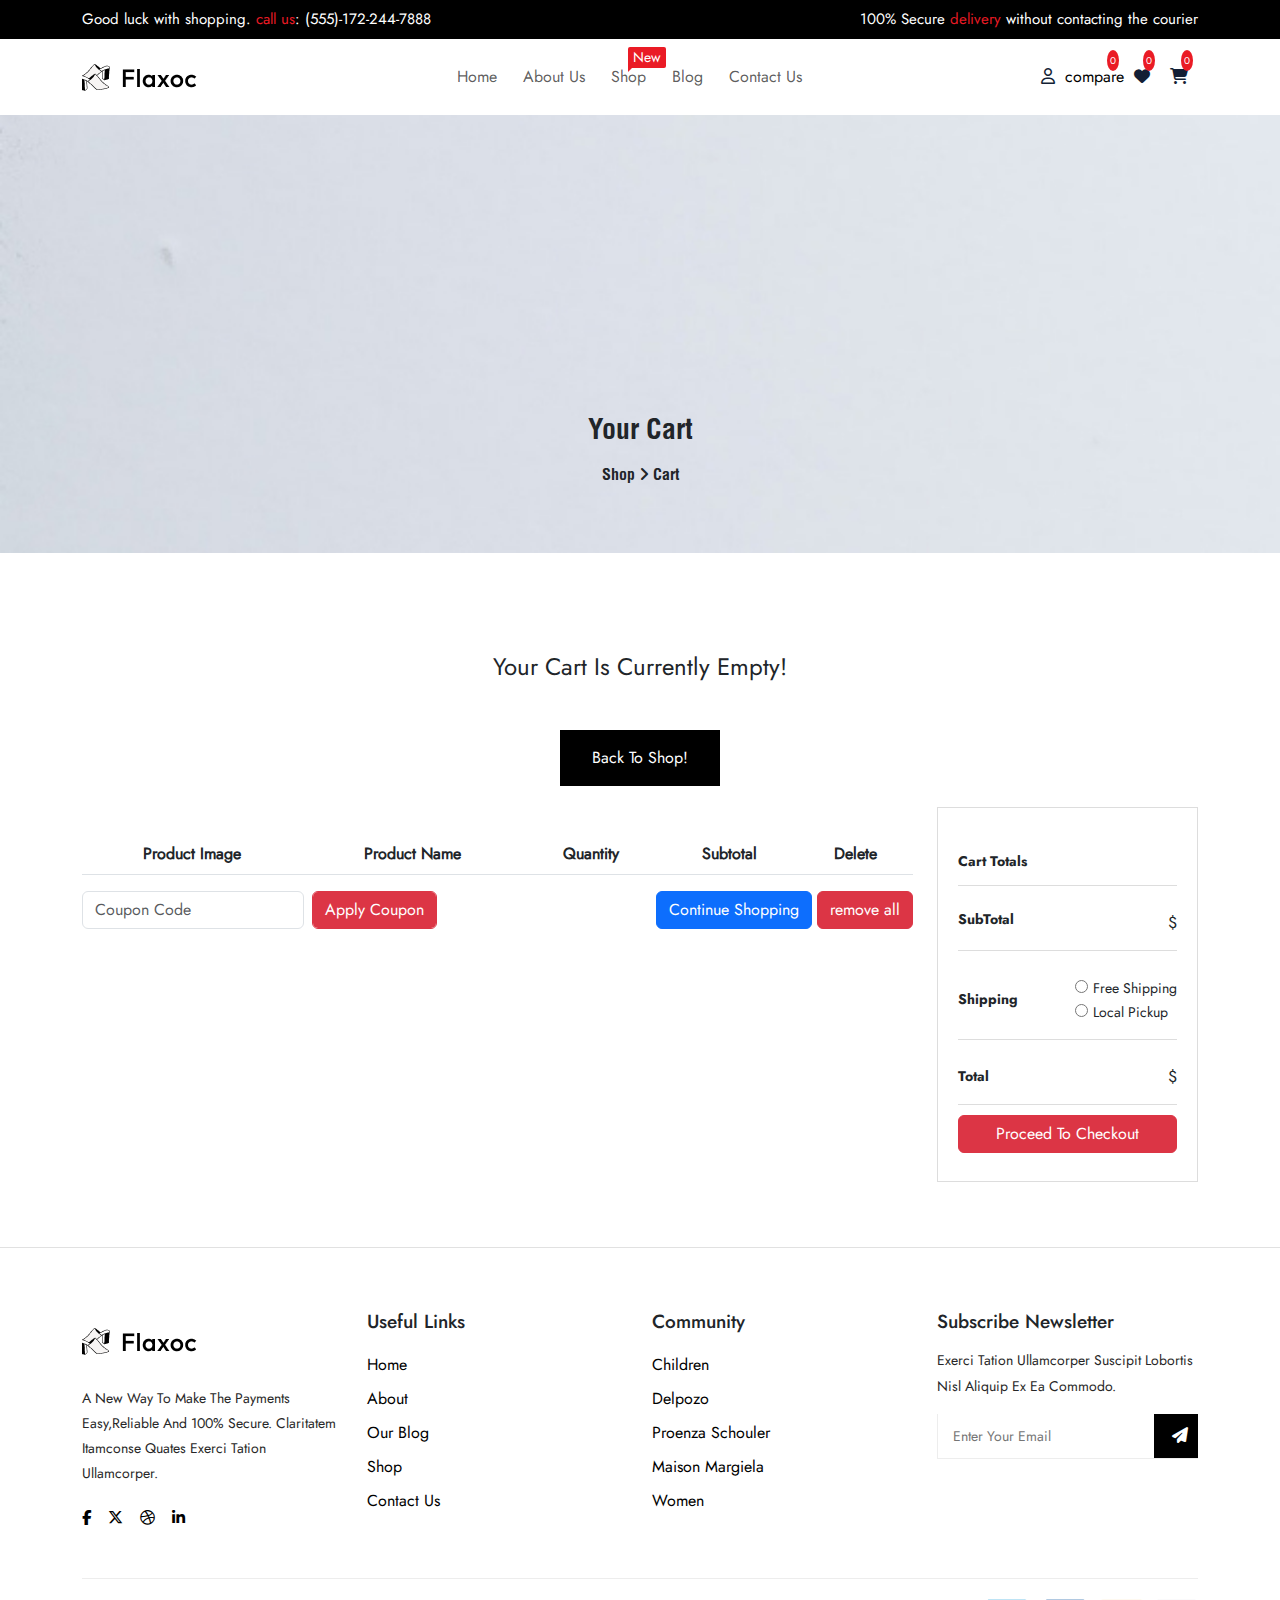
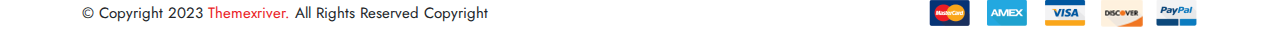
<file: pages/cart.html>
<!DOCTYPE html>
<html lang="en">
<head>
    <meta charset="UTF-8">
    <meta name="viewport" content="width=device-width, initial-scale=1.0">
    <meta name="description" content="">
    <meta name="keywords" content="">
    <title>e-commerce cart</title>
    
    <link rel="icon" type="image/png" sizes="16x16" href="../images/logo2.png">
    <!-- Main CSS File -->
    <link rel="stylesheet" href="../css/layout/cart.css">
    
</head>
<body>

<!-- Start Header -->
<header class="header">

    <div class="top-header py-2">
    
        <div class="container">
        
            <div class="d-flex justify-content-between">
            
                <div class="left-header">
                
                    <p>Good luck with shopping. <span class="call-us">call us</span>: <span class="num" id="alrt">(555)-172-244-7888</span></p>
                
                </div>
            
                <div class="right-header">
                
                    <p>100% Secure <span class="delivery">delivery </span>without contacting the courier</p>
                
                </div>
            
            </div>
        
        </div>
    
    </div>

    <div class="main-header">
    
        <nav class="navbar navbar-expand-lg py-2">
        
            <div class="container">
            
                <div class="left">
            
                <a class="navbar-brand" href="#"><img src="../images/logo.png" alt="logo"></a>
            
                </div>
            
                <div class="middle">
            
                <div class="collapse navbar-collapse" id="navbarNavDropdown">
            
                    <ul class="navbar-nav">
                
                    <li class="nav-item">
                    
                        <a class="nav-link" aria-current="page" href="../index.html">Home</a>
                    
                    </li>
                
                    <li class="nav-item">
                    
                        <a class="nav-link " aria-current="page" href="about.html">about us</a>
                    
                    </li>
                
                    <li class="nav-item">
                    
                        <a class="nav-link" aria-current="page" href="shop.html">shop</a>
                    
                    </li>
                
                    <li class="nav-item">
                    
                        <a class="nav-link " aria-current="page" href="blog.html">blog</a>
                    
                    </li>
                
                    <li class="nav-item">
                    
                        <a class="nav-link " aria-current="page" href="contact.html">contact us</a>
                    
                    </li>
                
                </ul>
                
                </div>
            
            </div>
            
            <div class="right">
            
                <div class="icons">
                
                    <a href="login.html"><i class="fa-regular fa-user"></i></a>
                
                    <a href="compare.html">compare <span class="compareCount counting">0</span></a>
                
                    <a href="wishlist.html"><i class="fa-solid fa-heart"></i> <span class="wishlist-count" id="cart-count">0</span></a>
                
                    <a href="#"><i class="fa-solid fa-cart-shopping"></i> <span class="cart-count" id="cart-count">0</span></a>
                
                    <div class="menu d-lg-none d-inline-block">
                
                    <i class="fa-solid fa-bars-staggered" id="menuBar"></i>
                
                    <div class="menu-bars" id="menuBars">
                    
                        <div class="box" id="box">
                    
                        <i class="fa-solid fa-xmark close" id="close"></i>  
                    
                        <div class="logo">
                        
                            <a href="#"><img src="../images/logo.png" alt=""></a>
                        
                        </div>
                    
                        <div class="catagories">
                        
                            <h3 class="design">catagories</h3>
                        
                            <ul class="navbar-nav">
                        
                            <li class="nav-item">
                            
                                <a class="nav-link active" aria-current="page" href="#">children</a>
                            
                            </li>
                        
                            <li class="nav-item">
                            
                                <a class="nav-link active" aria-current="page" href="#">cotton wear</a>
                            
                            </li>
                        
                            <li class="nav-item">
                            
                                <a class="nav-link active" aria-current="page" href="#">hawaiian shirt</a>
                            
                            </li>
                        
                            <li class="nav-item">
                            
                                <a class="nav-link active" aria-current="page" href="#">maison margiela</a>
                            
                            </li>
                        
                            <li class="nav-item">
                            
                                <a class="nav-link active" aria-current="page" href="#">milk & juices</a>
                            
                            </li>
                        
                            <li class="nav-item">
                            
                                <a class="nav-link active" aria-current="page" href="#">women</a>
                            
                            </li>
                        
                        </ul>
                        
                    </div>
                    
                        <div class="contact-info">
                        
                            <h3 class="design">contact info</h3>
                        
                            <div class="contact">
                            
                                <div class="left">
                                
                                <i class="fa-solid fa-location-dot"></i>
                                
                                </div>
                            
                                <div class="right">
                                
                                <h4>our office</h4>
                                
                                <p>A-1, Envanto Headquarters,
                                    Melbourne, Australia.</p>
                                
                                </div>
                            
                            </div>
                        
                            <div class="contact">
                            
                                <div class="left">
                                
                                <i class="fa-solid fa-phone"></i>
                                
                                </div>
                            
                                <div class="right">
                                
                                <h4>phone</h4>
                                
                                <p class="num" id="alrt">+(00)-999-999-9999</p>
                                
                                <p class="num" id="alrt">000-000-0000</p>
                                
                                </div>
                            
                            </div>
                        
                            <div class="contact">
                            
                                <div class="left">
                                
                                <i class="fa-solid fa-envelope"></i>
                                
                                </div>
                            
                                <div class="right">
                                
                                <h4>email</h4>
                                
                                <a href="mailto:info@example.com" class="email">info@example.com</a>
                                
                                </div>
                            
                            </div>
                        
                        </div>
                    
                      </div>
                    
                    </div>
                  
                  </div>
                
                </div>
              
              </div>
            
            </div>
          
          </nav>
    
    </div>

</header>
<!-- End Header -->

<!-- Start Start Section -->
<section class="start">

    <div class="container">
    
        <div class="start-title">
    
            <h3 class="wow bounceInDown" data-wow-duration="2s">your cart</h3>
        
            <p class="pt-3 wow bounceInLeft" data-wow-duration="2s">shop <i class="fa-solid fa-angle-right"></i> cart</p>
        
        </div>
    
    </div>

</section>
<!-- End Start Section -->

<!-- Start Wishlist Section -->
<section class="wishlist my-5">

    <div class="container">
    
        <div class="head-into" id="statusEmpty">
        
            <div class="into">
            
                <h4 class="text-capitalize mb-5 ">your cart is currently empty! </h4>
        
                <a href="shop.html" class="btn btn-primary homeBtn">back to shop!</a>
            
            </div>
        
        </div>
    
        <div class="row align-items-baseline" id="statusFull">
        
            <div class="col-sm-12 col-lg-9">
            
                <table class="table mt-5 text-capitalize text-center ">
        
                    <thead class=" text-capitalize">
                    
                        <th>product image</th>
                    
                        <th>product name</th>
                    
                        <th>quantity</th>
                    
                        <th>subtotal</th>
                    
                        <th>delete</th>
                    
                    </thead>
                
                    <tbody id="tBody2">
                    
        
                    
                    </tbody>
                
                </table>
            
                <div class="update-cart d-flex justify-content-between align-items-center">
        
                    <div class="left d-flex align-items-center">
                    
                        <input type="text" name="code" id="code" class="m-auto form-control code me-2" placeholder="coupon code">
                    
                        <div class="couponBtn">
                        
                            <button class="btn btn-danger form-control text-capitalize">apply coupon</button>
                        
                        </div>
                    
                    </div>
                
                    <div class="right">
                    
                        <a href="shop.html" class="btn btn-primary update">continue shopping</a>
                    
                        <button class="btn btn-danger" id="removeCart">remove all</button>
                    
                    </div>
                
                </div>
            
            </div>
        
            <div class="col-sm-6 col-lg-3">
            
                <div class="cart-totals" id="cartTotals">
                
                    <h4 class="title">cart totals</h4>
                
                    <div class="price d-flex justify-content-between">
                    
                        <h4>subTotal</h4>
                    
                        <span>$ <span id="totalPrice"></span></span>
                    
                    </div>
                
                    <div class="how d-flex justify-content-between align-items-center">
                    
                        <h4>shipping</h4>
                    
                        <div class="details">
                    
                            <div class="box">
                            
                                <input type="radio" name="chose" id="chose">
                        
                                <span>free shipping</span>
                            
                            </div>
                        
                            <div class="box">
                            
                                <input type="radio" name="choseTwo" id="choseTwo">
                        
                                <span>local pickup</span>
                            
                            </div>
                        
                        </div>
                    
                    </div>
                
                    <div class="price d-flex justify-content-between align-items-center">
                    
                        <h4>total</h4>
                    
                        <span>$ <span id="totalPrice2"></span></span>
                    
                    </div>
                
                    <div class="check my-2">
                    
                        <a href="checkout.html" class="btn btn-danger text-capitalize w-100">proceed to checkout</a>
                    
                    </div>
                
                </div>
            
            </div>
        
        </div>
    
    </div>

</section>
<!-- End Wishlist Section -->

<!-- Start Footer -->
<footer class="footer mt-5">

    <div class="container">
    
      <div class="footer-box mb-5">
      
        <div class="row">
        
          <div class="col-md-6 col-lg-3">
          
            <div class="boxOne boxes">
            
              <div class="logo">
              
                <a href="#"><img src="../images/logo.png" alt=""></a>
              
              </div>
            
              <p>a new way to make the payments easy,reliable and 100% secure. claritatem itamconse quates Exerci tation ullamcorper.</p>
            
              <div class="social">
              
                <h4 class="share"><a href="https://facebook.com/"><i class="fa-brands fa-facebook-f"></i></a> <a href="https://twitter.com/"><i class="fa-brands fa-x-twitter"></i></a> <a href="https://dribbble.com/"><i class="fa-brands fa-dribbble"></i></a> <a href="https://www.linkedin.com/"><i class="fa-brands fa-linkedin-in"></i></a></h4>
              
              </div>
            
            </div>
          
          </div>
        
          <div class="col-md-6 col-lg-3">
          
            <div class="boxTwo boxes">
            
              <h3>useful links</h3>
            
              <ul>
              
                <li><a href="../index.html">home</a></li>
              
                <li><a href="about.html">about</a></li>
              
                <li><a href="blog.html">our blog</a></li>
              
                <li><a href="shop.html">shop</a></li>
              
                <li><a href="contact.html">contact us</a></li>
              
              </ul>
            
            </div>
          
          </div>
        
          <div class="col-md-6 col-lg-3">
          
            <div class="boxThree boxes">
            
              <h3>community</h3>
            
              <ul>
              
                <li><a href="#">children</a></li>
              
                <li><a href="#">delpozo</a></li>
              
                <li><a href="#">proenza schouler</a></li>
              
                <li><a href="#">maison margiela</a></li>
              
                <li><a href="#">women</a></li>
              
              </ul>
            
            </div>
          
          </div>
        
          <div class="col-md-6 col-lg-3">
          
            <div class="boxFour boxes">
            
              <h3>subscribe newsletter</h3>
            
              <p>Exerci tation ullamcorper suscipit lobortis nisl aliquip ex ea commodo.</p>
            
              <div class="input d-flex justify-content-between">
          
                <input type="email" class="email" placeholder="enter your email">
              
                <a href="#" class="btn btn-primary homeBtn"><i class="fa-solid fa-paper-plane"></i></a>
              
              </div>
            
            </div>
          
          </div>
        
        </div>
      
      </div>
    
      <div class="footer-bottom d-flex justify-content-between align-items-center">
      
        <div class="text">
        
          <p>&copy; copyright 2023 <span>themexriver.</span> all rights reserved copyright</p>
        
        </div>
      
        <div class="sponers">
        
          <img src="../images/cards.png" alt="">
        
        </div>
      
      </div>
    
    </div>
  
</footer>
<!-- End Footer -->

<!-- BootStrap JS File -->
<script src="../js/bootstrap.bundle.min.js"></script>
<!-- Animate JS File -->
<script src="../js/wow.min.js"></script>
    <script>
    new WOW().init();
    </script>
<script src="../js/jquery-3.7.1.min.js"></script>
<!-- Main JS File -->
<script src="../js/main.js"></script>
<script src="../js/cart.js"></script>

</body>
</html>
</file>
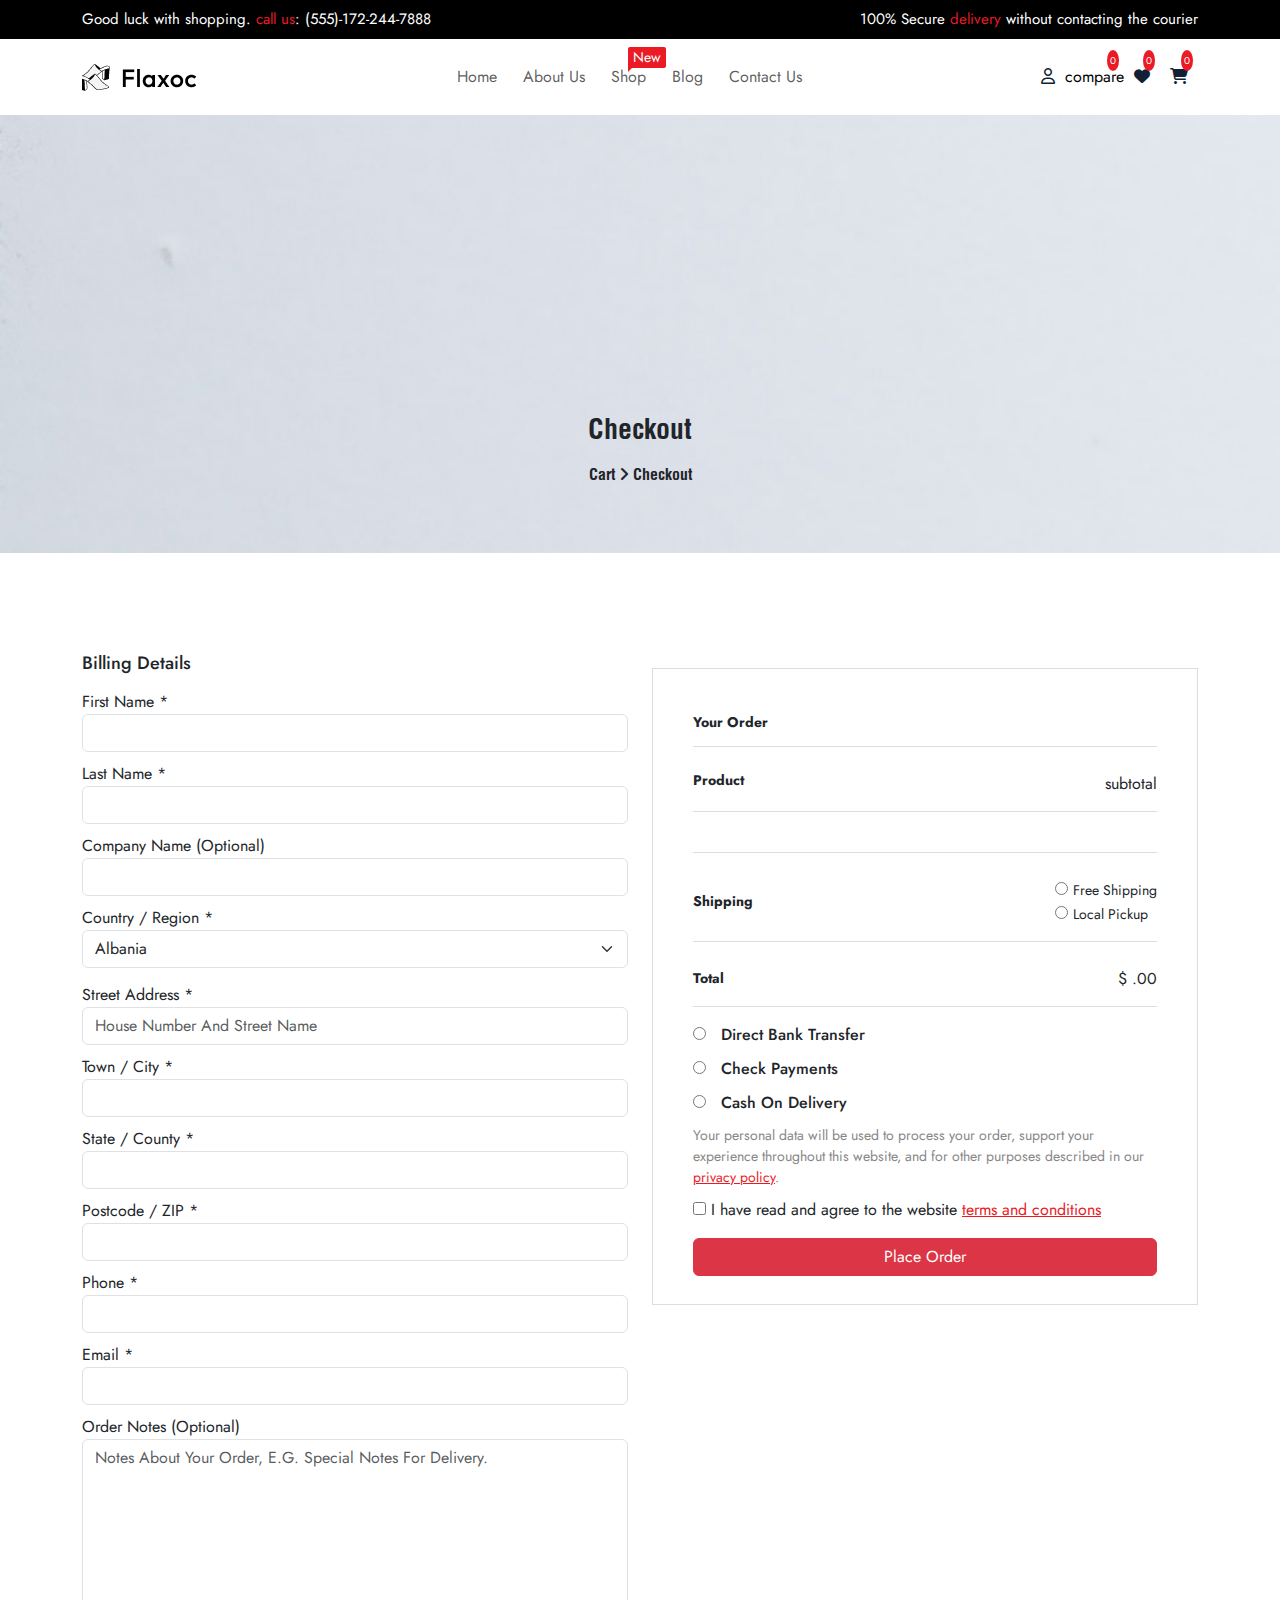
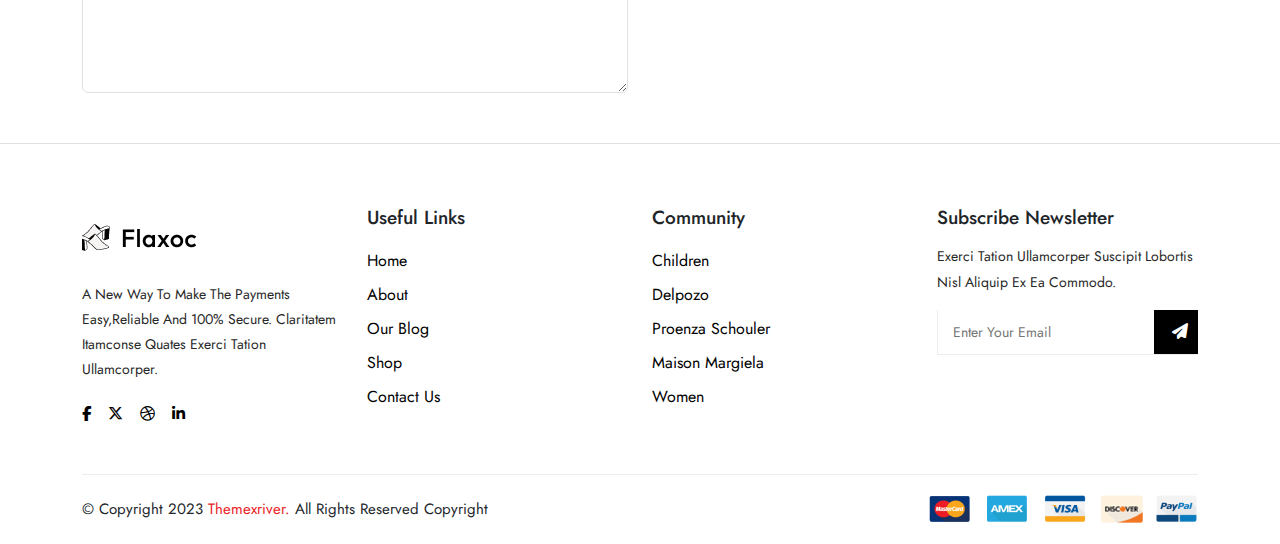
<file: pages/checkout.html>
<!DOCTYPE html>
<html lang="en">
<head>
    <meta charset="UTF-8">
    <meta name="viewport" content="width=device-width, initial-scale=1.0">
    <meta name="description" content="">
    <meta name="keywords" content="">
    <title>e-commerce checkout</title>
    
    <link rel="icon" type="image/png" sizes="16x16" href="../images/logo2.png">
    <!-- Main CSS File -->
    <link rel="stylesheet" href="../css/layout/wishlist.css">
    
</head>
<body>

<!-- Start Header -->
<header class="header">

    <div class="top-header py-2">
    
        <div class="container">
        
            <div class="d-flex justify-content-between">
            
                <div class="left-header">
                
                    <p>Good luck with shopping. <span class="call-us">call us</span>: <span class="num" id="alrt">(555)-172-244-7888</span></p>
                
                </div>
            
                <div class="right-header">
                
                    <p>100% Secure <span class="delivery">delivery </span>without contacting the courier</p>
                
                </div>
            
            </div>
        
        </div>
    
    </div>

    <div class="main-header">
    
        <nav class="navbar navbar-expand-lg py-2">
        
            <div class="container">
            
                <div class="left">
            
                <a class="navbar-brand" href="#"><img src="../images/logo.png" alt="logo"></a>
            
                </div>
            
                <div class="middle">
            
                <div class="collapse navbar-collapse" id="navbarNavDropdown">
            
                    <ul class="navbar-nav">
                
                    <li class="nav-item">
                    
                        <a class="nav-link" aria-current="page" href="../index.html">Home</a>
                    
                    </li>
                
                    <li class="nav-item">
                    
                        <a class="nav-link " aria-current="page" href="about.html">about us</a>
                    
                    </li>
                
                    <li class="nav-item">
                    
                        <a class="nav-link" aria-current="page" href="shop.html">shop</a>
                    
                    </li>
                
                    <li class="nav-item">
                    
                        <a class="nav-link " aria-current="page" href="blog.html">blog</a>
                    
                    </li>
                
                    <li class="nav-item">
                    
                        <a class="nav-link " aria-current="page" href="contact.html">contact us</a>
                    
                    </li>
                
                </ul>
                
                </div>
            
            </div>
            
            <div class="right">
            
                <div class="icons">
                
                    <a href="login.html"><i class="fa-regular fa-user"></i></a>
                
                    <a href="compare.html">compare <span class="compareCount counting">0</span></a>
                
                    <a href="wishlist.html"><i class="fa-solid fa-heart"></i> <span class="wishlist-count" id="cart-count">0</span></a>
                
                    <a href="cart.html"><i class="fa-solid fa-cart-shopping"></i> <span class="cart-count" id="cart-count">0</span></a>
                
                    <div class="menu d-lg-none d-inline-block">
                
                    <i class="fa-solid fa-bars-staggered" id="menuBar"></i>
                
                    <div class="menu-bars" id="menuBars">
                    
                        <div class="box" id="box">
                    
                        <i class="fa-solid fa-xmark close" id="close"></i>  
                    
                        <div class="logo">
                        
                            <a href="#"><img src="../images/logo.png" alt=""></a>
                        
                        </div>
                    
                        <div class="catagories">
                        
                            <h3 class="design">catagories</h3>
                        
                            <ul class="navbar-nav">
                        
                            <li class="nav-item">
                            
                                <a class="nav-link active" aria-current="page" href="#">children</a>
                            
                            </li>
                        
                            <li class="nav-item">
                            
                                <a class="nav-link active" aria-current="page" href="#">cotton wear</a>
                            
                            </li>
                        
                            <li class="nav-item">
                            
                                <a class="nav-link active" aria-current="page" href="#">hawaiian shirt</a>
                            
                            </li>
                        
                            <li class="nav-item">
                            
                                <a class="nav-link active" aria-current="page" href="#">maison margiela</a>
                            
                            </li>
                        
                            <li class="nav-item">
                            
                                <a class="nav-link active" aria-current="page" href="#">milk & juices</a>
                            
                            </li>
                        
                            <li class="nav-item">
                            
                                <a class="nav-link active" aria-current="page" href="#">women</a>
                            
                            </li>
                        
                        </ul>
                        
                    </div>
                    
                        <div class="contact-info">
                        
                            <h3 class="design">contact info</h3>
                        
                            <div class="contact">
                            
                                <div class="left">
                                
                                <i class="fa-solid fa-location-dot"></i>
                                
                                </div>
                            
                                <div class="right">
                                
                                <h4>our office</h4>
                                
                                <p>A-1, Envanto Headquarters,
                                    Melbourne, Australia.</p>
                                
                                </div>
                            
                            </div>
                        
                            <div class="contact">
                            
                                <div class="left">
                                
                                <i class="fa-solid fa-phone"></i>
                                
                                </div>
                            
                                <div class="right">
                                
                                <h4>phone</h4>
                                
                                <p class="num" id="alrt">+(00)-999-999-9999</p>
                                
                                <p class="num" id="alrt">000-000-0000</p>
                                
                                </div>
                            
                            </div>
                        
                            <div class="contact">
                            
                                <div class="left">
                                
                                <i class="fa-solid fa-envelope"></i>
                                
                                </div>
                            
                                <div class="right">
                                
                                <h4>email</h4>
                                
                                <a href="mailto:info@example.com" class="email">info@example.com</a>
                                
                                </div>
                            
                            </div>
                        
                        </div>
                    
                      </div>
                    
                    </div>
                  
                  </div>
                
                </div>
              
              </div>
            
            </div>
          
          </nav>
    
    </div>

</header>
<!-- End Header -->

<!-- Start Start Section -->
<section class="start">

    <div class="container">
    
        <div class="start-title">
    
            <h3 class="wow bounceInDown" data-wow-duration="2s">checkout</h3>
        
            <p class="pt-3 wow bounceInLeft" data-wow-duration="2s">cart <i class="fa-solid fa-angle-right"></i> checkout</p>
        
        </div>
    
    </div>

</section>
<!-- End Start Section -->

<!-- Start Wishlist Section -->
<section class="wishlist my-5">

    <div class="container">
    
        <div class="row">
        
            <div class="col-sm-12 col-lg-6">
            
                <div class="billing-details">
                
                    <h4>billing details</h4>
                
                    <label for="firstName">first name *</label>
                
                    <input type="text" name="firstName" id="firstName" class="form-control " required>
                
                    <label for="lastName">last name *</label>
                
                    <input type="text" name="lastName" id="lastName" class="form-control " required>
                
                    <label for="companyName">company name (optional)</label>
                
                    <input type="text" name="companyName" id="companyName" class="form-control ">
                
                    <label for="countries">country / region *</label>
                
                    <select name="countries" id="countries" class="form-select" required>
                    
                        
                    
                    </select>
                
                    <label for="street">street address * </label>
                
                    <input type="text" name="street" id="street" class="form-control" placeholder="house number and street name" required>
                
                    <label for="town">town / city * </label>
                
                    <input type="text" name="town" id="town" class="form-control" required>
                
                    <label for="state">state / county * </label>
                
                    <input type="text" name="state" id="state" class="form-control" required>
                
                    <label for="postcode">postcode / ZIP * </label>
                
                    <input type="text" name="postcode" id="postcode" class="form-control" required>
                
                    <label for="phone">phone * </label>
                
                    <input type="number" name="phone" id="phone" class="form-control" required>
                
                    <label for="email">email * </label>
                
                    <input type="email" name="email" id="email" class="form-control" required>
                
                    <label for="notes">order notes (optional)</label>
                
                    <textarea name="notes" id="notes" cols="30" rows="10" class="form-control" placeholder="notes about your order, e.g. special notes for delivery."></textarea>
                
                </div>
            
            </div>
        
            <div class="col-sm-6 col-lg-6">
            
                <div class="cart-totals checkoutBox" id="cartTotals">
                
                    <h4 class="title">your order</h4>
                
                    <div class="price d-flex justify-content-between">
                    
                        <h4>product</h4>
                    
                        <span>subtotal</span>
                    
                    </div>
                
                    <div class="order-box" id="orderBox">
                    

                    
                    </div>
                
                    <div class="how d-flex justify-content-between align-items-center">
                    
                        <h4>shipping</h4>
                    
                        <div class="details">
                    
                            <div class="box">
                            
                                <input type="radio" name="chose" id="chose">
                        
                                <span>free shipping</span>
                            
                            </div>
                        
                            <div class="box">
                            
                                <input type="radio" name="choseTwo" id="choseTwo">
                        
                                <span>local pickup</span>
                            
                            </div>
                        
                        </div>
                    
                    </div>
                
                    <div class="price d-flex justify-content-between align-items-center">
                    
                        <h4>total</h4>
                    
                        <span>$ <span id="totalCost"></span><span class="zeros">.00</span></span>
                    
                    </div>
                
                    <div class="payments my-3">
                    
                        <div class="way">
                        
                            <input type="radio" name="cash-way" id="one" value="direct-bank-transfer">
                    
                            <label for="one">direct bank transfer</label>
                        
                        </div>
                    
                        <div class="way">
                        
                            <input type="radio" name="cash-way" id="two" value="check-payments">
                    
                            <label for="two">check payments</label>
                        
                        </div>
                    
                        <div class="way">
                        
                            <input type="radio" name="cash-way" id="three" value="cash-on-delivery">
                    
                            <label for="three">cash on delivery</label>
                        
                        </div>
                    
                        <p>Your personal data will be used to process your order, support your experience throughout this website, and for other purposes described in our <span class="special">privacy policy</span>.</p>
                    
                        <div class="rights">
                        
                            <input type="checkbox" name="four" id="four">
                        
                            <label for="four">I have read and agree to the website <span class="special">terms and conditions</span></label>
                        
                        </div>
                    
                    </div>
                
                    <div class="check my-2">
                    
                        <button class="btn btn-danger text-capitalize w-100" id="placeOrder">place order</button>
                    
                    </div>
                
                </div>
            
            </div>
        
        </div>
    
    </div>

</section>
<!-- End Wishlist Section -->

<!-- Start Footer -->
<footer class="footer mt-5">

    <div class="container">
    
      <div class="footer-box mb-5">
      
        <div class="row">
        
          <div class="col-md-6 col-lg-3">
          
            <div class="boxOne boxes">
            
              <div class="logo">
              
                <a href="#"><img src="../images/logo.png" alt=""></a>
              
              </div>
            
              <p>a new way to make the payments easy,reliable and 100% secure. claritatem itamconse quates Exerci tation ullamcorper.</p>
            
              <div class="social">
              
                <h4 class="share"><a href="https://facebook.com/"><i class="fa-brands fa-facebook-f"></i></a> <a href="https://twitter.com/"><i class="fa-brands fa-x-twitter"></i></a> <a href="https://dribbble.com/"><i class="fa-brands fa-dribbble"></i></a> <a href="https://www.linkedin.com/"><i class="fa-brands fa-linkedin-in"></i></a></h4>
              
              </div>
            
            </div>
          
          </div>
        
          <div class="col-md-6 col-lg-3">
          
            <div class="boxTwo boxes">
            
              <h3>useful links</h3>
            
              <ul>
              
                <li><a href="../index.html">home</a></li>
              
                <li><a href="about.html">about</a></li>
              
                <li><a href="blog.html">our blog</a></li>
              
                <li><a href="shop.html">shop</a></li>
              
                <li><a href="contact.html">contact us</a></li>
              
              </ul>
            
            </div>
          
          </div>
        
          <div class="col-md-6 col-lg-3">
          
            <div class="boxThree boxes">
            
              <h3>community</h3>
            
              <ul>
              
                <li><a href="#">children</a></li>
              
                <li><a href="#">delpozo</a></li>
              
                <li><a href="#">proenza schouler</a></li>
              
                <li><a href="#">maison margiela</a></li>
              
                <li><a href="#">women</a></li>
              
              </ul>
            
            </div>
          
          </div>
        
          <div class="col-md-6 col-lg-3">
          
            <div class="boxFour boxes">
            
              <h3>subscribe newsletter</h3>
            
              <p>Exerci tation ullamcorper suscipit lobortis nisl aliquip ex ea commodo.</p>
            
              <div class="input d-flex justify-content-between">
          
                <input type="email" class="email" placeholder="enter your email">
              
                <a href="#" class="btn btn-primary homeBtn"><i class="fa-solid fa-paper-plane"></i></a>
              
              </div>
            
            </div>
          
          </div>
        
        </div>
      
      </div>
    
      <div class="footer-bottom d-flex justify-content-between align-items-center">
      
        <div class="text">
        
          <p>&copy; copyright 2023 <span>themexriver.</span> all rights reserved copyright</p>
        
        </div>
      
        <div class="sponers">
        
          <img src="../images/cards.png" alt="">
        
        </div>
      
      </div>
    
    </div>
  
</footer>
<!-- End Footer -->

<!-- BootStrap JS File -->
<script src="../js/bootstrap.bundle.min.js"></script>
<!-- Animate JS File -->
<script src="../js/wow.min.js"></script>
    <script>
    new WOW().init();
    </script>
<script src="../js/jquery-3.7.1.min.js"></script>
<!-- Main JS File -->
<!-- <script src="../js/main.js"></script>
<script src="../js/cart.js"></script> -->
<script src="../js/checkout.js"></script>

</body>
</html>
</file>
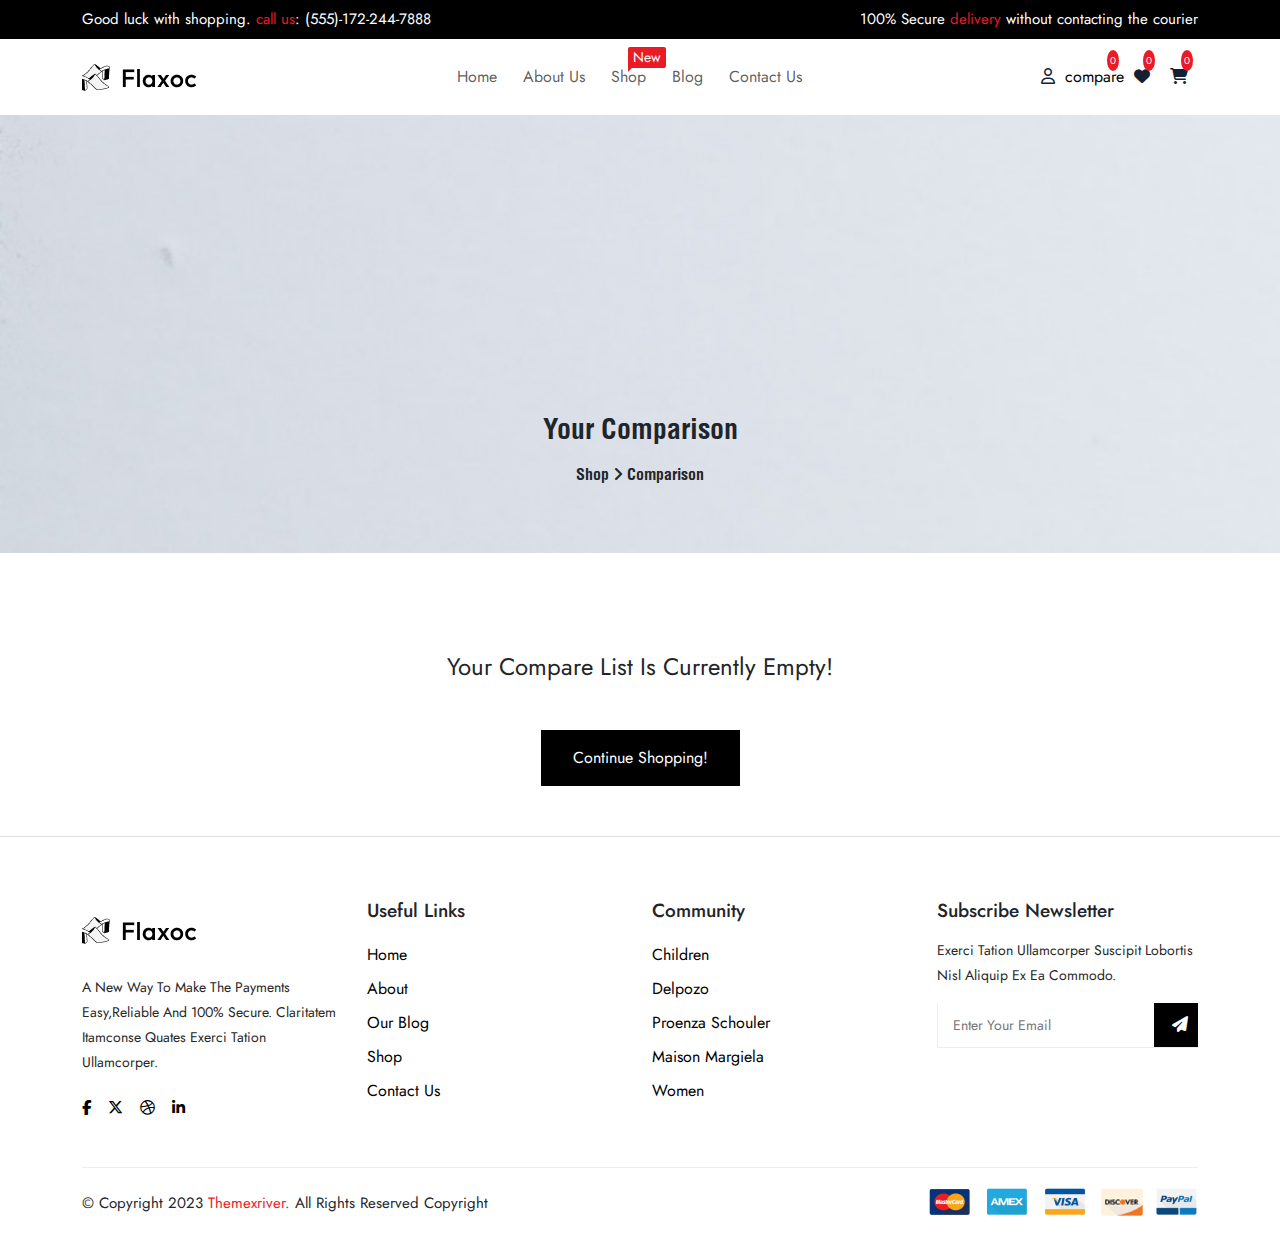
<file: pages/compare.html>
<!DOCTYPE html>
<html lang="en">
<head>
    <meta charset="UTF-8">
    <meta name="viewport" content="width=device-width, initial-scale=1.0">
    <meta name="description" content="">
    <meta name="keywords" content="">
    <title>e-commerce comparison</title>
    
    <link rel="icon" type="image/png" sizes="16x16" href="../images/logo2.png">
    <!-- Main CSS File -->
    <link rel="stylesheet" href="../css/layout/compare.css">
    
</head>
<body>

<!-- Start Header -->
<header class="header">

    <div class="top-header py-2">
    
        <div class="container">
        
            <div class="d-flex justify-content-between">
            
                <div class="left-header">
                
                    <p>Good luck with shopping. <span class="call-us">call us</span>: <span class="num" id="alrt">(555)-172-244-7888</span></p>
                
                </div>
            
                <div class="right-header">
                
                    <p>100% Secure <span class="delivery">delivery </span>without contacting the courier</p>
                
                </div>
            
            </div>
        
        </div>
    
    </div>

    <div class="main-header">
    
        <nav class="navbar navbar-expand-lg py-2">
        
            <div class="container">
            
                <div class="left">
            
                <a class="navbar-brand" href="#"><img src="../images/logo.png" alt="logo"></a>
            
                </div>
            
                <div class="middle">
            
                <div class="collapse navbar-collapse" id="navbarNavDropdown">
            
                    <ul class="navbar-nav">
                
                    <li class="nav-item">
                    
                        <a class="nav-link" aria-current="page" href="../index.html">Home</a>
                    
                    </li>
                
                    <li class="nav-item">
                    
                        <a class="nav-link " aria-current="page" href="about.html">about us</a>
                    
                    </li>
                
                    <li class="nav-item">
                    
                        <a class="nav-link" aria-current="page" href="shop.html">shop</a>
                    
                    </li>
                
                    <li class="nav-item">
                    
                        <a class="nav-link " aria-current="page" href="blog.html">blog</a>
                    
                    </li>
                
                    <li class="nav-item">
                    
                        <a class="nav-link " aria-current="page" href="contact.html">contact us</a>
                    
                    </li>
                
                </ul>
                
                </div>
            
            </div>
            
            <div class="right">
            
                <div class="icons">
                
                    <a href="login.html"><i class="fa-regular fa-user"></i></a>
                
                    <a href="#">compare <span class="compareCount counting">0</span></a>
                
                    <a href="wishlist.html"><i class="fa-solid fa-heart"></i> <span class="wishlist-count" id="cart-count">0</span></a>
                
                    <a href="cart.html"><i class="fa-solid fa-cart-shopping"></i> <span class="cart-count">0</span></a>
                
                    <div class="menu d-lg-none d-inline-block">
                
                    <i class="fa-solid fa-bars-staggered" id="menuBar"></i>
                
                    <div class="menu-bars" id="menuBars">
                    
                        <div class="box" id="box">
                    
                        <i class="fa-solid fa-xmark close" id="close"></i>  
                    
                        <div class="logo">
                        
                            <a href="#"><img src="../images/logo.png" alt=""></a>
                        
                        </div>
                    
                        <div class="catagories">
                        
                            <h3 class="design">catagories</h3>
                        
                            <ul class="navbar-nav">
                        
                            <li class="nav-item">
                            
                                <a class="nav-link active" aria-current="page" href="#">children</a>
                            
                            </li>
                        
                            <li class="nav-item">
                            
                                <a class="nav-link active" aria-current="page" href="#">cotton wear</a>
                            
                            </li>
                        
                            <li class="nav-item">
                            
                                <a class="nav-link active" aria-current="page" href="#">hawaiian shirt</a>
                            
                            </li>
                        
                            <li class="nav-item">
                            
                                <a class="nav-link active" aria-current="page" href="#">maison margiela</a>
                            
                            </li>
                        
                            <li class="nav-item">
                            
                                <a class="nav-link active" aria-current="page" href="#">milk & juices</a>
                            
                            </li>
                        
                            <li class="nav-item">
                            
                                <a class="nav-link active" aria-current="page" href="#">women</a>
                            
                            </li>
                        
                        </ul>
                        
                    </div>
                    
                        <div class="contact-info">
                        
                            <h3 class="design">contact info</h3>
                        
                            <div class="contact">
                            
                                <div class="left">
                                
                                <i class="fa-solid fa-location-dot"></i>
                                
                                </div>
                            
                                <div class="right">
                                
                                <h4>our office</h4>
                                
                                <p>A-1, Envanto Headquarters,
                                    Melbourne, Australia.</p>
                                
                                </div>
                            
                            </div>
                        
                            <div class="contact">
                            
                                <div class="left">
                                
                                <i class="fa-solid fa-phone"></i>
                                
                                </div>
                            
                                <div class="right">
                                
                                <h4>phone</h4>
                                
                                <p class="num" id="alrt">+(00)-999-999-9999</p>
                                
                                <p class="num" id="alrt">000-000-0000</p>
                                
                                </div>
                            
                            </div>
                        
                            <div class="contact">
                            
                                <div class="left">
                                
                                <i class="fa-solid fa-envelope"></i>
                                
                                </div>
                            
                                <div class="right">
                                
                                <h4>email</h4>
                                
                                <a href="mailto:info@example.com" class="email">info@example.com</a>
                                
                                </div>
                            
                            </div>
                        
                        </div>
                    
                      </div>
                    
                    </div>
                  
                  </div>
                
                </div>
              
              </div>
            
            </div>
          
          </nav>
    
    </div>

</header>
<!-- End Header -->

<!-- Start Start Section -->
<section class="start">

    <div class="container">
    
        <div class="start-title">
    
            <h3 class="wow bounceInDown" data-wow-duration="2s">your comparison</h3>
        
            <p class="pt-3 wow bounceInLeft" data-wow-duration="2s">shop <i class="fa-solid fa-angle-right"></i> comparison</p>
        
        </div>
    
    </div>

</section>
<!-- End Start Section -->

<!-- Start Comparison Section -->
<section class="comparison">

    <div class="container">
    
        <div class="head-into" id="statusEmpty7">
        
            <div class="into">
            
                <h4 class="text-capitalize mb-5 ">your compare list is currently empty! </h4>
            
            </div>
        
        </div>
    
        <div class="compare-box" id="borderBottom">
        
            <table class="table table-bordered text-center" id="statusFull7">
            
                <thead class="table-info table-active text-capitalize" id="headCompare">
                

                
                </thead>
            
                <tbody class="text-capitalize">
                
                    <tr id="bodyCompare">
                    

                    
                    </tr>
                
                    <tr id="bodyCompare2">
                    

                    
                    </tr>
                
                    <tr id="bodyCompare3">
                    

                    
                    </tr>
                
                    <tr id="bodyCompare4">
                    

                    
                    </tr>
                
                    <tr id="bodyCompare6">
                    
                      
                    
                    </tr>
                
                    <tr id="bodyCompare7">
                    
                      
                    
                    </tr>
                
                    <tr id="bodyCompare8">
                    
                      
                    
                    </tr>
                    
                    
                    <tr id="bodyCompare9">
                    
                    
                    
                    </tr>
                    
                    
                    <tr id="bodyCompare10">
                    
                    
                    
                    </tr>
                    
                    
                    <tr id="bodyCompare11">
                    
                    
                    
                    </tr>
                    
                    
                    <tr id="bodyCompare12">
                    
                    
                    
                    </tr>
                    
                    
                    <tr id="bodyCompare13">
                    
                    
                    
                    </tr>
                    
                    
                
                    <tr id="bodyCompare5">
                    
                    
                    
                    </tr>
                
                </tbody>
            
            </table>
        
        </div>
    
        <div class="buton text-center">
        
          <a href="shop.html" class="btn btn-primary homeBtn">continue shopping!</a>
        
        </div>
    
    </div>

</section>
<!-- End Comparison Section -->

<!-- Start Footer -->
<footer class="footer mt-5">

    <div class="container">
    
      <div class="footer-box mb-5">
      
        <div class="row">
        
          <div class="col-md-6 col-lg-3">
          
            <div class="boxOne boxes">
            
              <div class="logo">
              
                <a href="#"><img src="../images/logo.png" alt=""></a>
              
              </div>
            
              <p>a new way to make the payments easy,reliable and 100% secure. claritatem itamconse quates Exerci tation ullamcorper.</p>
            
              <div class="social">
              
                <h4 class="share"><a href="https://facebook.com/"><i class="fa-brands fa-facebook-f"></i></a> <a href="https://twitter.com/"><i class="fa-brands fa-x-twitter"></i></a> <a href="https://dribbble.com/"><i class="fa-brands fa-dribbble"></i></a> <a href="https://www.linkedin.com/"><i class="fa-brands fa-linkedin-in"></i></a></h4>
              
              </div>
            
            </div>
          
          </div>
        
          <div class="col-md-6 col-lg-3">
          
            <div class="boxTwo boxes">
            
              <h3>useful links</h3>
            
              <ul>
              
                <li><a href="../index.html">home</a></li>
              
                <li><a href="about.html">about</a></li>
              
                <li><a href="blog.html">our blog</a></li>
              
                <li><a href="shop.html">shop</a></li>
              
                <li><a href="contact.html">contact us</a></li>
              
              </ul>
            
            </div>
          
          </div>
        
          <div class="col-md-6 col-lg-3">
          
            <div class="boxThree boxes">
            
              <h3>community</h3>
            
              <ul>
              
                <li><a href="#">children</a></li>
              
                <li><a href="#">delpozo</a></li>
              
                <li><a href="#">proenza schouler</a></li>
              
                <li><a href="#">maison margiela</a></li>
              
                <li><a href="#">women</a></li>
              
              </ul>
            
            </div>
          
          </div>
        
          <div class="col-md-6 col-lg-3">
          
            <div class="boxFour boxes">
            
              <h3>subscribe newsletter</h3>
            
              <p>Exerci tation ullamcorper suscipit lobortis nisl aliquip ex ea commodo.</p>
            
              <div class="input d-flex justify-content-between">
          
                <input type="email" class="email" placeholder="enter your email">
              
                <a href="#" class="btn btn-primary homeBtn"><i class="fa-solid fa-paper-plane"></i></a>
              
              </div>
            
            </div>
          
          </div>
        
        </div>
      
      </div>
    
      <div class="footer-bottom d-flex justify-content-between align-items-center">
      
        <div class="text">
        
          <p>&copy; copyright 2023 <span>themexriver.</span> all rights reserved copyright</p>
        
        </div>
      
        <div class="sponers">
        
          <img src="../images/cards.png" alt="">
        
        </div>
      
      </div>
    
    </div>
  
</footer>
<!-- End Footer -->

<!-- BootStrap JS File -->
<script src="../js/bootstrap.bundle.min.js"></script>
<!-- Animate JS File -->
<script src="../js/wow.min.js"></script>
    <script>
    new WOW().init();
    </script>
<script src="../js/jquery-3.7.1.min.js"></script>
<script src="../js/compare.js"></script>

</body>
</html>
</file>
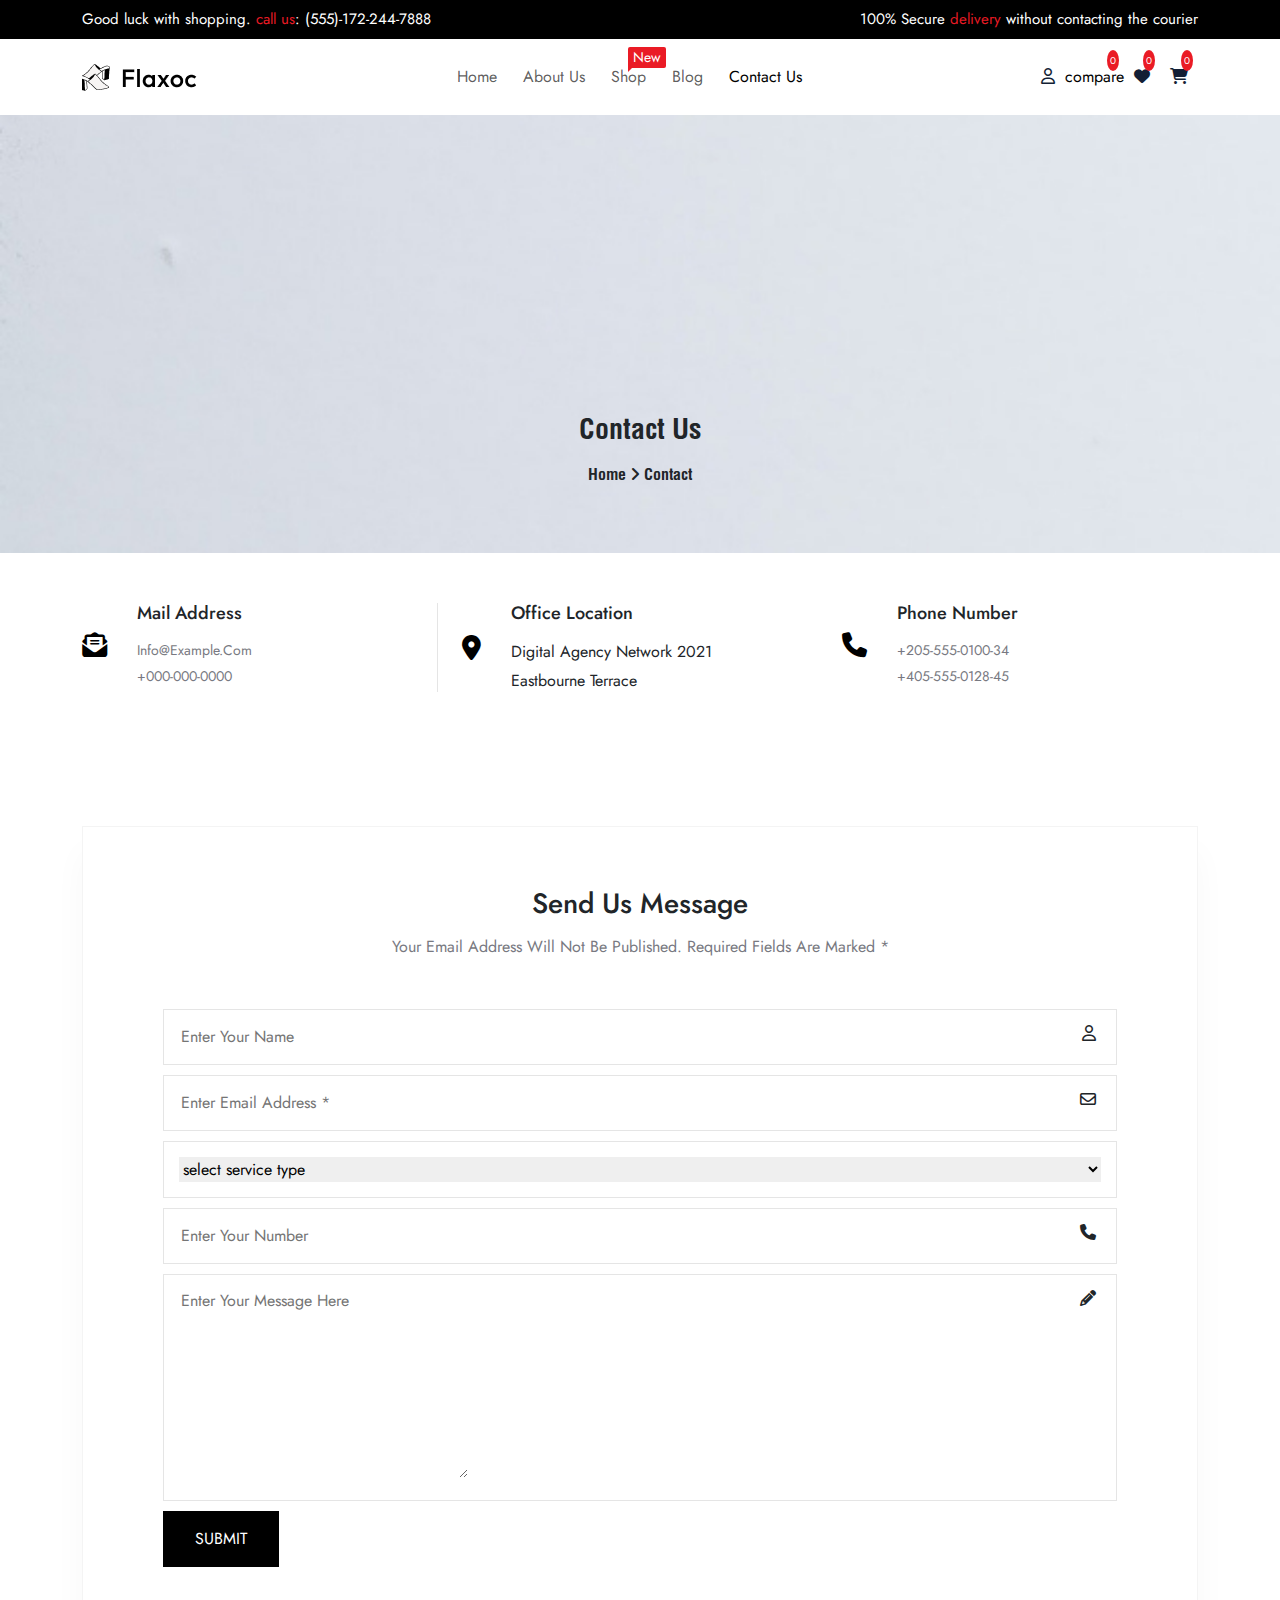
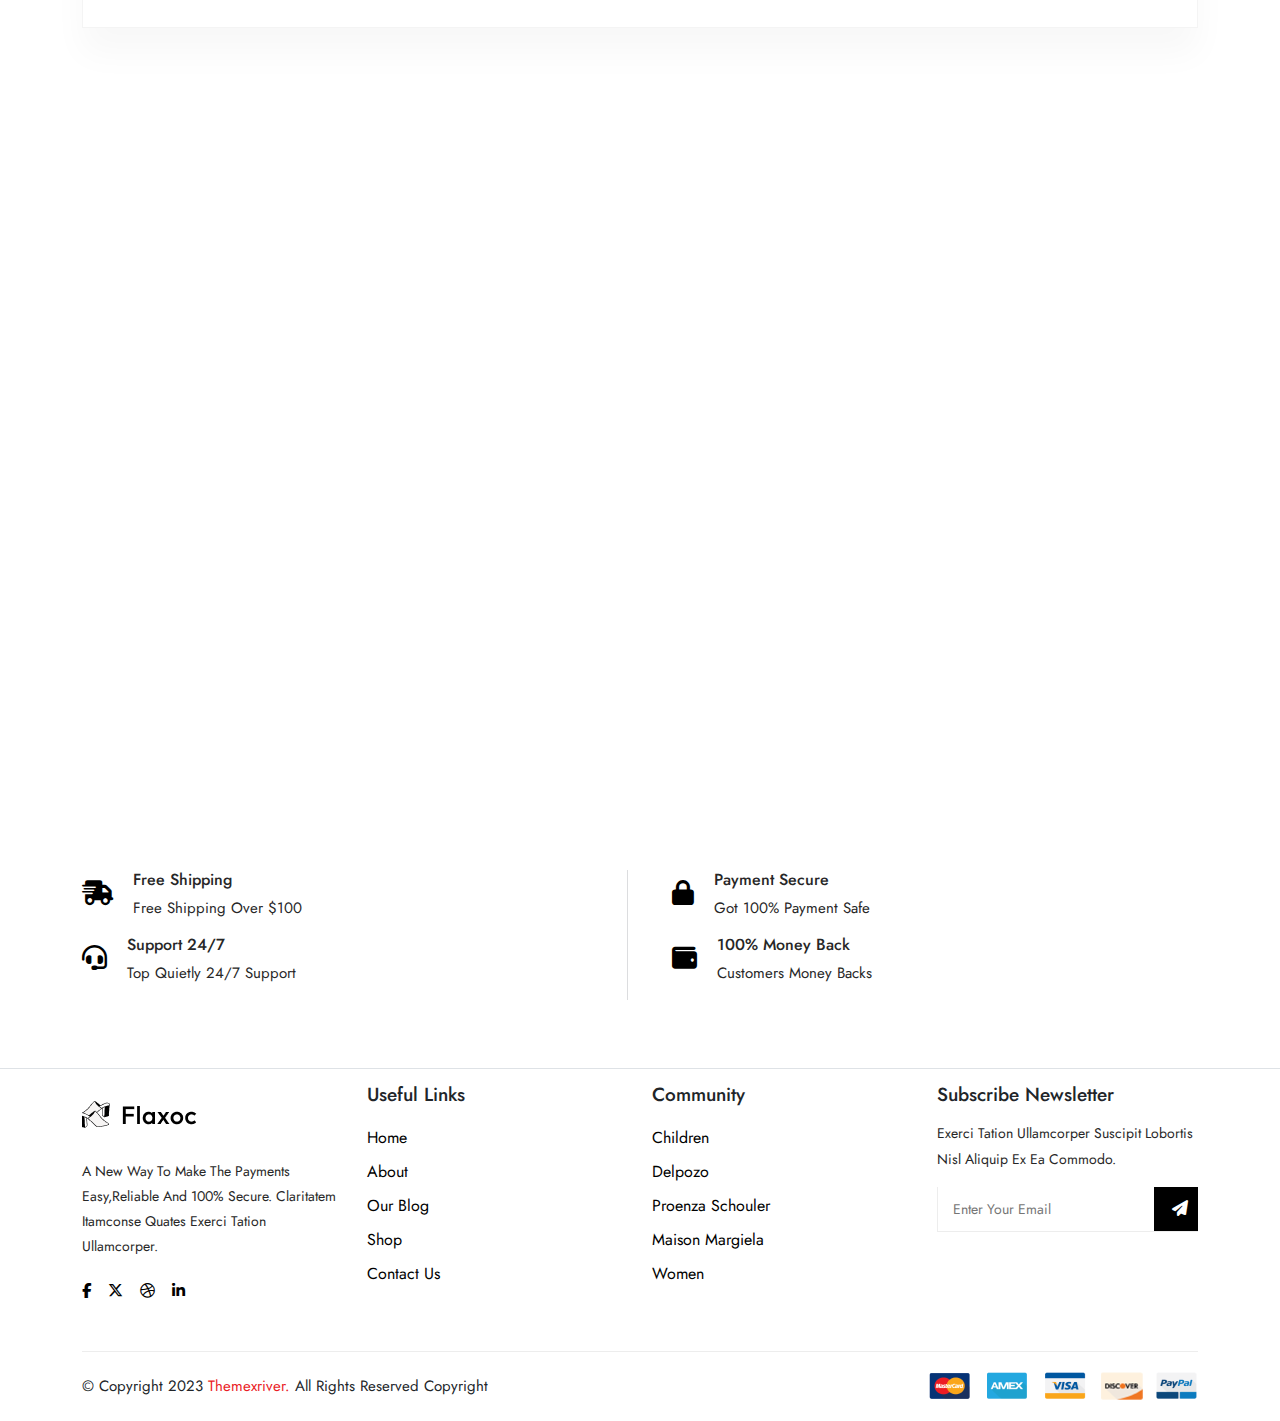
<file: pages/contact.html>
<!DOCTYPE html>
<html lang="en">
<head>
    <meta charset="UTF-8">
    <meta name="viewport" content="width=device-width, initial-scale=1.0">
    <meta name="description" content="">
    <meta name="keywords" content="">
    <title>e-commerce contact</title>
    
    <link rel="icon" type="image/png" sizes="16x16" href="../images/logo2.png">
    <!-- Main CSS File -->
    <link rel="stylesheet" href="../css/main.css">
    <link rel="stylesheet" href="../css/layout/contact.css">
    
</head>
<body>

<!-- Start Header -->
<header class="header">

    <div class="top-header py-2">
    
        <div class="container">
        
            <div class="d-flex justify-content-between">
            
                <div class="left-header">
                
                    <p>Good luck with shopping. <span class="call-us">call us</span>: <span class="num" id="alrt">(555)-172-244-7888</span></p>
                
                </div>
            
                <div class="right-header">
                
                    <p>100% Secure <span class="delivery">delivery </span>without contacting the courier</p>
                
                </div>
            
            </div>
        
        </div>
    
    </div>

    <div class="main-header">
    
        <nav class="navbar navbar-expand-lg py-2">
        
            <div class="container">
            
                <div class="left">
            
                <a class="navbar-brand" href="#"><img src="../images/logo.png" alt="logo"></a>
            
                </div>
            
                <div class="middle">
            
                <div class="collapse navbar-collapse" id="navbarNavDropdown">
            
                    <ul class="navbar-nav">
                
                    <li class="nav-item">
                    
                        <a class="nav-link" aria-current="page" href="../index.html">Home</a>
                    
                    </li>
                
                    <li class="nav-item">
                    
                        <a class="nav-link" aria-current="page" href="about.html">about us</a>
                    
                    </li>
                
                    <li class="nav-item">
                    
                        <a class="nav-link" aria-current="page" href="shop.html">shop</a>
                    
                    </li>
                
                    <li class="nav-item">
                    
                        <a class="nav-link " aria-current="page" href="blog.html">blog</a>
                    
                    </li>
                
                    <li class="nav-item">
                    
                        <a class="nav-link active" aria-current="page" href="#">contact us</a>
                    
                    </li>
                
                </ul>
                
                </div>
            
            </div>
            
            <div class="right">
            
                <div class="icons">
                
                    <a href="login.html"><i class="fa-regular fa-user"></i></a>
                
                    <a href="compare.html">compare <span class="compareCount counting">0</span></a>
                
                    <a href="wishlist.html"><i class="fa-solid fa-heart"></i> <span class="wishlist-count" id="cart-count">0</span></a>
                
                    <a href="cart.html"><i class="fa-solid fa-cart-shopping"></i> <span class="cart-count" id="cart-count">0</span></a>
                
                    <div class="menu d-lg-none d-inline-block">
                
                    <i class="fa-solid fa-bars-staggered" id="menuBar"></i>
                
                    <div class="menu-bars" id="menuBars">
                    
                        <div class="box" id="box">
                    
                        <i class="fa-solid fa-xmark close" id="close"></i>  
                    
                        <div class="logo">
                        
                            <a href="#"><img src="../images/logo.png" alt=""></a>
                        
                        </div>
                    
                        <div class="catagories">
                        
                            <h3 class="design">catagories</h3>
                        
                            <ul class="navbar-nav">
                        
                            <li class="nav-item">
                            
                                <a class="nav-link active" aria-current="page" href="#">children</a>
                            
                            </li>
                        
                            <li class="nav-item">
                            
                                <a class="nav-link active" aria-current="page" href="#">cotton wear</a>
                            
                            </li>
                        
                            <li class="nav-item">
                            
                                <a class="nav-link active" aria-current="page" href="#">hawaiian shirt</a>
                            
                            </li>
                        
                            <li class="nav-item">
                            
                                <a class="nav-link active" aria-current="page" href="#">maison margiela</a>
                            
                            </li>
                        
                            <li class="nav-item">
                            
                                <a class="nav-link active" aria-current="page" href="#">milk & juices</a>
                            
                            </li>
                        
                            <li class="nav-item">
                            
                                <a class="nav-link active" aria-current="page" href="#">women</a>
                            
                            </li>
                        
                        </ul>
                        
                    </div>
                    
                        <div class="contact-info">
                        
                            <h3 class="design">contact info</h3>
                        
                            <div class="contact">
                            
                                <div class="left">
                                
                                <i class="fa-solid fa-location-dot"></i>
                                
                                </div>
                            
                                <div class="right">
                                
                                <h4>our office</h4>
                                
                                <p>A-1, Envanto Headquarters,
                                    Melbourne, Australia.</p>
                                
                                </div>
                            
                            </div>
                        
                            <div class="contact">
                            
                                <div class="left">
                                
                                <i class="fa-solid fa-phone"></i>
                                
                                </div>
                            
                                <div class="right">
                                
                                <h4>phone</h4>
                                
                                <p class="num" id="alrt">+(00)-999-999-9999</p>
                                
                                <p class="num" id="alrt">000-000-0000</p>
                                
                                </div>
                            
                            </div>
                        
                            <div class="contact">
                            
                                <div class="left">
                                
                                <i class="fa-solid fa-envelope"></i>
                                
                                </div>
                            
                                <div class="right">
                                
                                <h4>email</h4>
                                
                                <a href="mailto:info@example.com" class="email">info@example.com</a>
                                
                                </div>
                            
                            </div>
                        
                        </div>
                    
                      </div>
                    
                    </div>
                  
                  </div>
                
                </div>
              
              </div>
            
            </div>
          
          </nav>
    
    </div>

</header>
<!-- End Header -->

<!-- Start Start Section -->
<section class="start">

    <div class="container">
    
        <div class="start-title">
    
            <h3 class="wow bounceInDown" data-wow-duration="2s">contact us</h3>
        
            <p class="pt-3 wow bounceInLeft" data-wow-duration="2s"">home <i class="fa-solid fa-angle-right"></i> contact</p>
        
        </div>
    
    </div>

</section>
<!-- End Start Section -->

<!-- Start ContactInfo Section -->
<section class="contactInfo my-5">

    <div class="container">
    
        <div class="row">
        
            <div class="col-md-6 col-xl-4">
            
                <div class="box d-flex one">
                
                    <div class="icon">
                    
                        <i class="fa-solid fa-envelope-open-text"></i>
                    
                    </div>
                
                    <div class="title">
                    
                        <h4>mail address</h4>
                    
                        <a href="#" class="email"><p>info@example.com</p></a>
                    
                        <a href="#" class="phone"><p>+000-000-0000</p></a>
                    
                    </div>
                
                </div>
            
            </div>
        
            <div class="col-md-6 col-xl-4">
            
                <div class="box d-flex">
                
                    <div class="icon">
                    
                        <i class="fa-solid fa-location-dot"></i>
                    
                    </div>
                
                    <div class="title">
                    
                        <h4>office location</h4>
                    
                        <p>digital agency network 2021</p>
                    
                        <p>eastbourne terrace</p>
                    
                    </div>
                
                </div>
            
            </div>
        
            <div class="col-md-6 col-xl-4">
            
                <div class="box d-flex">
                
                    <div class="icon">
                    
                        <i class="fa-solid fa-phone"></i>
                    
                    </div>
                
                    <div class="title">
                    
                        <h4>phone number</h4>
                    
                        <a href="#" class="number"><p>+205-555-0100-34</p></a>
                    
                        <a href="#" class="number"><p>+405-555-0128-45</p></a>
                    
                    </div>
                
                </div>
            
            </div>
        
        </div>
    
    </div>

</section>
<!-- End ContactInfo Section -->

<!-- Start Contact Section -->
<section class="contact">

    <div class="container">
    
        <div class="message-box">
        
            <div class="title">
            
                <h3>send us message</h3>
        
                <p>your email address will not be published. required fields are marked *</p>
            
            </div>
        
            <div class="input-box">
            
                <div class="inputBox">
                
                    <input type="text" id="name" placeholder="enter your name">
                
                    <i class="fa-regular fa-user"></i>
                
                </div>
            
                <div class="inputBox">
                
                    <input type="email" id="email" placeholder="enter email address *">
                
                    <i class="fa-regular fa-envelope"></i>
                
                </div>
            
                <div class="inputBox">
                
                    <select name="service" id="service">
                    
                        <option value="select service type" selected>select service type</option>
                    
                        <option value="city 01">city 01</option>
                    
                        <option value="city 02">city 02</option>
                    
                        <option value="city 03">city 03</option>
                    
                    </select>
                
                </div>
            
                <div class="inputBox">
                
                    <input type="number" id="number" placeholder="enter your number">
                
                    <i class="fa-solid fa-phone"></i>
                
                </div>
            
                <div class="inputBox">
                
                    <textarea name="message" id="message" cols="30" rows="10" placeholder="enter your message here"></textarea>
                
                    <i class="fa-solid fa-pencil"></i>
                
                </div>
            
            </div>
        
            <a href="#" class="btn btn-primary homeBtn">submit</a>
        
        </div>
    
        <div class="map">
        
            <iframe src="https://www.google.com/maps/embed?pb=!1m18!1m12!1m3!1d54699.803396135234!2d30.513937850681746!3d31.033556503955857!2m3!1f0!2f0!3f0!3m2!1i1024!2i768!4f13.1!3m3!1m2!1s0x14f66baf0955e18f%3A0x9a76aa92d2843067!2z2K_ZhdmG2YfZiNix2Iwg2YbZgtix2YfYp9iMINmC2LPZhSDYr9mF2YbZh9mI2LHYjCDZhdit2KfZgdi42Kkg2KfZhNio2K3Zitix2Kk!5e0!3m2!1sar!2seg!4v1700139952586!5m2!1sar!2seg" width="100%" height="650" style="border:0;" allowfullscreen="" loading="lazy" referrerpolicy="no-referrer-when-downgrade"></iframe>
        
        </div>
    
    </div>

</section>
<!-- End contact Section -->

<!-- Start Info Section -->
<section class="info mb-5">

    <div class="container">
    
      <div class="info-box">
    
        <div class="row justify-content-between">
        
          <div class="col-sm-12 col-lg-6">
          
            <div class="card">
            
              <div class="left x-axis">
        
                <div class="top y-axis">
                
                  <div class="icon">
                  
                    <i class="fa-solid fa-truck-fast"></i>
                  
                  </div>
                
                  <div class="title">
                  
                    <h4>free shipping</h4>
                  
                    <p>free shipping over $100</p>
                  
                  </div>
                
                </div>
              
                <div class="bottom y-axis">
                
                  <div class="icon">
                  
                    <i class="fa-solid fa-headset"></i>
                  
                  </div>
                
                  <div class="title">
                  
                    <h4>support 24/7</h4>
                  
                    <p>top quietly 24/7 support</p>
                  
                  </div>
                
                </div>
              
              </div>
            
            </div>
          
          </div>
        
          <div class="col-sm-12 col-lg-6">
          
            <div class="card">
            
              <div class="right x-axis">
              
                <div class="top y-axis">
                
                  <div class="icon">
                  
                    <i class="fa-solid fa-lock"></i>
                  
                  </div>
                
                  <div class="title">
                  
                    <h4>payment secure</h4>
                  
                    <p>got 100% payment safe</p>
                  
                  </div>
                
                </div>
              
                <div class="bottom y-axis">
                
                  <div class="icon">
                  
                    <i class="fa-solid fa-wallet"></i>
                  
                  </div>
                
                  <div class="title">
                  
                    <h4>100% money back</h4>
                  
                    <p>customers money backs</p>
                  
                  </div>
                
                </div>
              
              </div>
            
            </div>
          
          </div>
        
        </div>
      
      </div>
    
    </div>
  
</section>
<!-- End Info Section -->

<!-- Start Footer -->
<footer class="footer mt-5 border-top">

    <div class="container">
    
      <div class="footer-box mb-5">
      
        <div class="row">
        
          <div class="col-md-6 col-lg-3">
          
            <div class="boxOne boxes">
            
              <div class="logo">
              
                <a href="#"><img src="../images/logo.png" alt=""></a>
              
              </div>
            
              <p>a new way to make the payments easy,reliable and 100% secure. claritatem itamconse quates Exerci tation ullamcorper.</p>
            
              <div class="social">
              
                <h4 class="share"><a href="https://facebook.com/"><i class="fa-brands fa-facebook-f"></i></a> <a href="https://twitter.com/"><i class="fa-brands fa-x-twitter"></i></a> <a href="https://dribbble.com/"><i class="fa-brands fa-dribbble"></i></a> <a href="https://www.linkedin.com/"><i class="fa-brands fa-linkedin-in"></i></a></h4>
              
              </div>
            
            </div>
          
          </div>
        
          <div class="col-md-6 col-lg-3">
          
            <div class="boxTwo boxes">
            
              <h3>useful links</h3>
            
              <ul>
              
                <li><a href="../index.html">home</a></li>
              
                <li><a href="about.html">about</a></li>
              
                <li><a href="blog.html">our blog</a></li>
              
                <li><a href="shop.html">shop</a></li>
              
                <li><a href="#">contact us</a></li>
              
              </ul>
            
            </div>
          
          </div>
        
          <div class="col-md-6 col-lg-3">
          
            <div class="boxThree boxes">
            
              <h3>community</h3>
            
              <ul>
              
                <li><a href="#">children</a></li>
              
                <li><a href="#">delpozo</a></li>
              
                <li><a href="#">proenza schouler</a></li>
              
                <li><a href="#">maison margiela</a></li>
              
                <li><a href="#">women</a></li>
              
              </ul>
            
            </div>
          
          </div>
        
          <div class="col-md-6 col-lg-3">
          
            <div class="boxFour boxes">
            
              <h3>subscribe newsletter</h3>
            
              <p>Exerci tation ullamcorper suscipit lobortis nisl aliquip ex ea commodo.</p>
            
              <div class="input d-flex justify-content-between">
          
                <input type="email" class="email" placeholder="enter your email">
              
                <a href="#" class="btn btn-primary homeBtn"><i class="fa-solid fa-paper-plane"></i></a>
              
              </div>
            
            </div>
          
          </div>
        
        </div>
      
      </div>
    
      <div class="footer-bottom d-flex justify-content-between align-items-center">
      
        <div class="text">
        
          <p>&copy; copyright 2023 <span>themexriver.</span> all rights reserved copyright</p>
        
        </div>
      
        <div class="sponers">
        
          <img src="../images/cards.png" alt="">
        
        </div>
      
      </div>
    
    </div>
  
</footer>
<!-- End Footer -->

<!-- BootStrap JS File -->
<script src="../js/bootstrap.bundle.min.js"></script>
<!-- Animate JS File -->
<script src="../js/wow.min.js"></script>
    <script>
    new WOW().init();
    </script>
<script src="../js/jquery-3.7.1.min.js"></script>
<!-- Main JS File -->
<script src="../js/blog.js"></script>

</body>
</html>
</file>
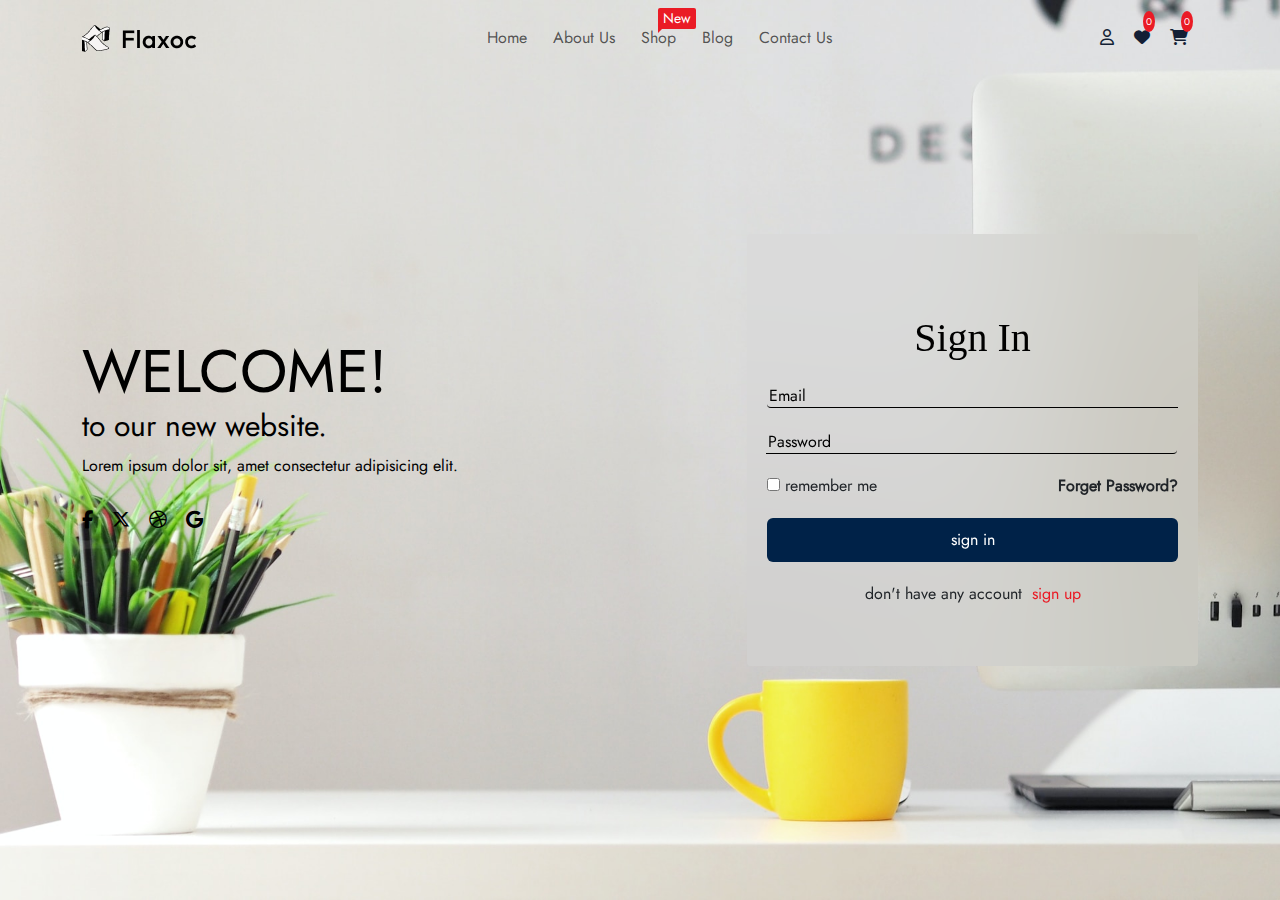
<file: pages/login.html>
<!DOCTYPE html>
<html lang="en">
<head>
    <meta charset="UTF-8">
    <meta name="viewport" content="width=device-width, initial-scale=1.0">
    <meta name="description" content="">
    <meta name="keywords" content="">
    <title>e-commerce login</title>
    
    <link rel="icon" type="image/png" sizes="16x16" href="../images/logo2.png">
    <!-- Main CSS File -->
    <link rel="stylesheet" href="../css/main.css">
    <link rel="stylesheet" href="../css/layout/login.css">
    
</head>
<body>

<!-- Start Header -->
<header class="header">

    <div class="top-header py-2">
    
        <div class="container">
        
            <div class="d-flex justify-content-between">
            
                <div class="left-header">
                
                    <p>Good luck with shopping. <span class="call-us">call us</span>: <span class="num" id="alrt">(555)-172-244-7888</span></p>
                
                </div>
            
                <div class="right-header">
                
                    <p>100% Secure <span class="delivery">delivery </span>without contacting the courier</p>
                
                </div>
            
            </div>
        
        </div>
    
    </div>

    <div class="main-header">
    
        <nav class="navbar navbar-expand-lg py-2">
        
            <div class="container">
            
                <div class="left">
            
                <a class="navbar-brand" href="#"><img src="../images/logo.png" alt="logo"></a>
            
                </div>
            
                <div class="middle">
            
                <div class="collapse navbar-collapse" id="navbarNavDropdown">
            
                    <ul class="navbar-nav">
                
                    <li class="nav-item">
                    
                        <a class="nav-link" aria-current="page" href="../index.html">Home</a>
                    
                    </li>
                
                    <li class="nav-item">
                    
                        <a class="nav-link" aria-current="page" href="about.html">about us</a>
                    
                    </li>
                
                    <li class="nav-item">
                    
                        <a class="nav-link" aria-current="page" href="shop.html">shop</a>
                    
                    </li>
                
                    <li class="nav-item">
                    
                        <a class="nav-link " aria-current="page" href="blog.html">blog</a>
                    
                    </li>
                
                    <li class="nav-item">
                    
                        <a class="nav-link " aria-current="page" href="contact.html">contact us</a>
                    
                    </li>
                
                </ul>
                
                </div>
            
            </div>
            
            <div class="right">
            
                <div class="icons">
                
                    <a href="#"><i class="fa-regular fa-user"></i></a>
                
                    <a href="wishlist.html"><i class="fa-solid fa-heart"></i> <span class="wishlist-count" id="cart-count">0</span></a>
                
                    <a href="cart.html"><i class="fa-solid fa-cart-shopping"></i> <span class="cart-count" id="cart-count">0</span></a>
                
                    <div class="menu d-lg-none d-inline-block">
                
                    <i class="fa-solid fa-bars-staggered" id="menuBar"></i>
                
                    <div class="menu-bars" id="menuBars">
                    
                        <div class="box" id="box">
                    
                        <i class="fa-solid fa-xmark close" id="close"></i>  
                    
                        <div class="logo">
                        
                            <a href="#"><img src="../images/logo.png" alt=""></a>
                        
                        </div>
                    
                        <div class="catagories">
                        
                            <h3 class="design">catagories</h3>
                        
                            <ul class="navbar-nav">
                        
                            <li class="nav-item">
                            
                                <a class="nav-link active" aria-current="page" href="#">children</a>
                            
                            </li>
                        
                            <li class="nav-item">
                            
                                <a class="nav-link active" aria-current="page" href="#">cotton wear</a>
                            
                            </li>
                        
                            <li class="nav-item">
                            
                                <a class="nav-link active" aria-current="page" href="#">hawaiian shirt</a>
                            
                            </li>
                        
                            <li class="nav-item">
                            
                                <a class="nav-link active" aria-current="page" href="#">maison margiela</a>
                            
                            </li>
                        
                            <li class="nav-item">
                            
                                <a class="nav-link active" aria-current="page" href="#">milk & juices</a>
                            
                            </li>
                        
                            <li class="nav-item">
                            
                                <a class="nav-link active" aria-current="page" href="#">women</a>
                            
                            </li>
                        
                        </ul>
                        
                    </div>
                    
                        <div class="contact-info">
                        
                            <h3 class="design">contact info</h3>
                        
                            <div class="contact">
                            
                                <div class="left">
                                
                                <i class="fa-solid fa-location-dot"></i>
                                
                                </div>
                            
                                <div class="right">
                                
                                <h4>our office</h4>
                                
                                <p>A-1, Envanto Headquarters,
                                    Melbourne, Australia.</p>
                                
                                </div>
                            
                            </div>
                        
                            <div class="contact">
                            
                                <div class="left">
                                
                                <i class="fa-solid fa-phone"></i>
                                
                                </div>
                            
                                <div class="right">
                                
                                <h4>phone</h4>
                                
                                <p class="num" id="alrt">+(00)-999-999-9999</p>
                                
                                <p class="num" id="alrt">000-000-0000</p>
                                
                                </div>
                            
                            </div>
                        
                            <div class="contact">
                            
                                <div class="left">
                                
                                <i class="fa-solid fa-envelope"></i>
                                
                                </div>
                            
                                <div class="right">
                                
                                <h4>email</h4>
                                
                                <a href="mailto:info@example.com" class="email">info@example.com</a>
                                
                                </div>
                            
                            </div>
                        
                        </div>
                    
                      </div>
                    
                    </div>
                  
                  </div>
                
                </div>
              
              </div>
            
            </div>
          
          </nav>
    
    </div>

</header>
<!-- End Header -->

<!-- Start Login Form Section -->
<section class="login">

    <div class="container">
    
        <div class="row align-items-center justify-content-between">
        
            <div class="col-lg-6">
            
                <div class="titles">
                
                    <h3>welcome!</h3>
                
                    <h4>to our new website.</h4>
                
                    <p>Lorem ipsum dolor sit, amet consectetur adipisicing elit.</p>
                
                    <div class="social">
                    
                        <h4 class="share"><a href="https://facebook.com/"><i class="fa-brands fa-facebook-f"></i></a> <a href="https://twitter.com/"><i class="fa-brands fa-x-twitter"></i></a> <a href="https://dribbble.com/"><i class="fa-brands fa-dribbble"></i></a> <a href="https://www.google.com/"><i class="fa-brands fa-google"></i></a></h4>
                    
                    </div>
                
                </div>
            
            </div>
        
            <div class="col-lg-5">
            
                <form action="" class="form">
                
                    <div class="heading-title">
                    
                        <h2>sign in</h2>
                    
                    </div>
                
                    <div class="input-group">
                    
                        <input type="email" name="email" id="email" placeholder="email" required>
                    
                        <input type="password" name="password" id="password" placeholder="password" required>
                    
                    </div>
                
                    <div class="remember-forget">
                    
                        <div class="remember">
                        
                            <input type="checkbox" name="check" id="check">
                        
                            <span>remember me</span>
                        
                        </div>
                    
                        <div class="forget">
                        
                            <a href="register.html">forget password?</a>
                        
                        </div>
                    
                    </div>
                
                    <div class="button">
                    
                        <button class="btn btn-primary">sign in</button>
                    
                    </div>
                
                    <div class="have-account">
                    
                        <p>don't have any account <a href="register.html">sign up</a></p>
                    
                    </div>
                
                </form>
            
            </div>
        
        </div>
    
    </div>

</section>
<!-- End Login Form Section -->


<!-- BootStrap JS File -->
<script src="../js/bootstrap.bundle.min.js"></script>
<!-- Animate JS File -->
<script src="../js/wow.min.js"></script>
    <script>
    new WOW().init();
    </script>
<script src="../js/jquery-3.7.1.min.js"></script>
<!-- Main JS File -->
<script src="../js/blog.js"></script>

</body>
</html>
</file>
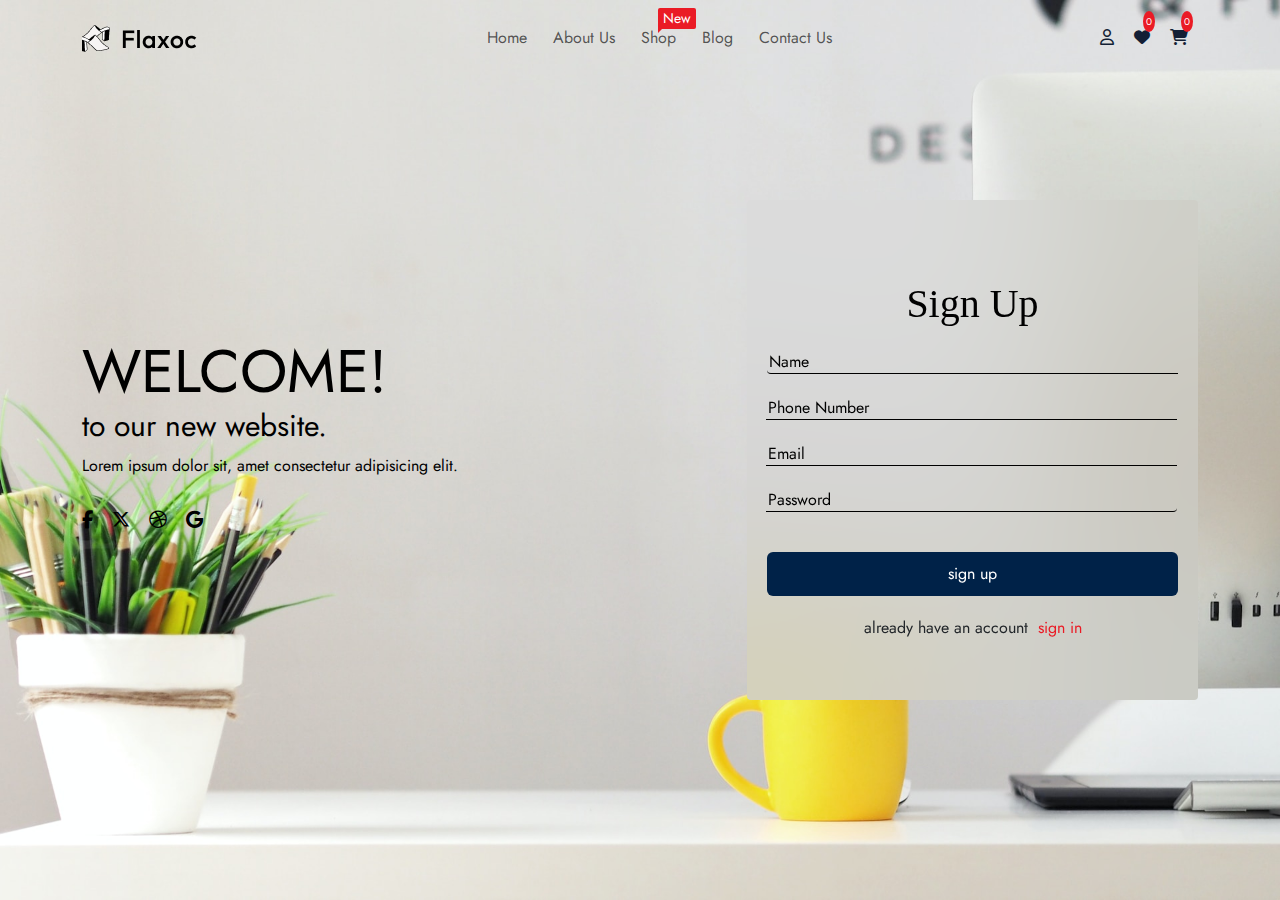
<file: pages/register.html>
<!DOCTYPE html>
<html lang="en">
<head>
    <meta charset="UTF-8">
    <meta name="viewport" content="width=device-width, initial-scale=1.0">
    <meta name="description" content="">
    <meta name="keywords" content="">
    <title>e-commerce register</title>
    
    <link rel="icon" type="image/png" sizes="16x16" href="../images/logo2.png">
    <!-- Main CSS File -->
    <link rel="stylesheet" href="../css/main.css">
    <link rel="stylesheet" href="../css/layout/login.css">
    
</head>
<body>

<!-- Start Header -->
<header class="header">

    <div class="top-header py-2">
    
        <div class="container">
        
            <div class="d-flex justify-content-between">
            
                <div class="left-header">
                
                    <p>Good luck with shopping. <span class="call-us">call us</span>: <span class="num" id="alrt">(555)-172-244-7888</span></p>
                
                </div>
            
                <div class="right-header">
                
                    <p>100% Secure <span class="delivery">delivery </span>without contacting the courier</p>
                
                </div>
            
            </div>
        
        </div>
    
    </div>

    <div class="main-header">
    
        <nav class="navbar navbar-expand-lg py-2">
        
            <div class="container">
            
                <div class="left">
            
                <a class="navbar-brand" href="#"><img src="../images/logo.png" alt="logo"></a>
            
                </div>
            
                <div class="middle">
            
                <div class="collapse navbar-collapse" id="navbarNavDropdown">
            
                    <ul class="navbar-nav">
                
                    <li class="nav-item">
                    
                        <a class="nav-link" aria-current="page" href="../index.html">Home</a>
                    
                    </li>
                
                    <li class="nav-item">
                    
                        <a class="nav-link" aria-current="page" href="about.html">about us</a>
                    
                    </li>
                
                    <li class="nav-item">
                    
                        <a class="nav-link" aria-current="page" href="shop.html">shop</a>
                    
                    </li>
                
                    <li class="nav-item">
                    
                        <a class="nav-link " aria-current="page" href="blog.html">blog</a>
                    
                    </li>
                
                    <li class="nav-item">
                    
                        <a class="nav-link " aria-current="page" href="contact.html">contact us</a>
                    
                    </li>
                
                </ul>
                
                </div>
            
            </div>
            
            <div class="right">
            
                <div class="icons">
                
                    <a href="#"><i class="fa-regular fa-user"></i></a>
                
                    <a href="wishlist.html"><i class="fa-solid fa-heart"></i> <span class="wishlist-count" id="cart-count">0</span></a>
                
                    <a href="cart.html"><i class="fa-solid fa-cart-shopping"></i> <span class="cart-count" id="cart-count">0</span></a>
                
                    <div class="menu d-lg-none d-inline-block">
                
                    <i class="fa-solid fa-bars-staggered" id="menuBar"></i>
                
                    <div class="menu-bars" id="menuBars">
                    
                        <div class="box" id="box">
                    
                        <i class="fa-solid fa-xmark close" id="close"></i>  
                    
                        <div class="logo">
                        
                            <a href="#"><img src="../images/logo.png" alt=""></a>
                        
                        </div>
                    
                        <div class="catagories">
                        
                            <h3 class="design">catagories</h3>
                        
                            <ul class="navbar-nav">
                        
                            <li class="nav-item">
                            
                                <a class="nav-link active" aria-current="page" href="#">children</a>
                            
                            </li>
                        
                            <li class="nav-item">
                            
                                <a class="nav-link active" aria-current="page" href="#">cotton wear</a>
                            
                            </li>
                        
                            <li class="nav-item">
                            
                                <a class="nav-link active" aria-current="page" href="#">hawaiian shirt</a>
                            
                            </li>
                        
                            <li class="nav-item">
                            
                                <a class="nav-link active" aria-current="page" href="#">maison margiela</a>
                            
                            </li>
                        
                            <li class="nav-item">
                            
                                <a class="nav-link active" aria-current="page" href="#">milk & juices</a>
                            
                            </li>
                        
                            <li class="nav-item">
                            
                                <a class="nav-link active" aria-current="page" href="#">women</a>
                            
                            </li>
                        
                        </ul>
                        
                    </div>
                    
                        <div class="contact-info">
                        
                            <h3 class="design">contact info</h3>
                        
                            <div class="contact">
                            
                                <div class="left">
                                
                                <i class="fa-solid fa-location-dot"></i>
                                
                                </div>
                            
                                <div class="right">
                                
                                <h4>our office</h4>
                                
                                <p>A-1, Envanto Headquarters,
                                    Melbourne, Australia.</p>
                                
                                </div>
                            
                            </div>
                        
                            <div class="contact">
                            
                                <div class="left">
                                
                                <i class="fa-solid fa-phone"></i>
                                
                                </div>
                            
                                <div class="right">
                                
                                <h4>phone</h4>
                                
                                <p class="num" id="alrt">+(00)-999-999-9999</p>
                                
                                <p class="num" id="alrt">000-000-0000</p>
                                
                                </div>
                            
                            </div>
                        
                            <div class="contact">
                            
                                <div class="left">
                                
                                <i class="fa-solid fa-envelope"></i>
                                
                                </div>
                            
                                <div class="right">
                                
                                <h4>email</h4>
                                
                                <a href="mailto:info@example.com" class="email">info@example.com</a>
                                
                                </div>
                            
                            </div>
                        
                        </div>
                    
                      </div>
                    
                    </div>
                  
                  </div>
                
                </div>
              
              </div>
            
            </div>
          
          </nav>
    
    </div>

</header>
<!-- End Header -->

<!-- Start Login Form Section -->
<section class="login">

    <div class="container">
    
        <div class="row align-items-center justify-content-between">
        
            <div class="col-lg-6">
            
                <div class="titles">
                
                    <h3>welcome!</h3>
                
                    <h4>to our new website.</h4>
                
                    <p>Lorem ipsum dolor sit, amet consectetur adipisicing elit.</p>
                
                    <div class="social">
                    
                        <h4 class="share"><a href="https://facebook.com/"><i class="fa-brands fa-facebook-f"></i></a> <a href="https://twitter.com/"><i class="fa-brands fa-x-twitter"></i></a> <a href="https://dribbble.com/"><i class="fa-brands fa-dribbble"></i></a> <a href="https://www.google.com/"><i class="fa-brands fa-google"></i></a></h4>
                    
                    </div>
                
                </div>
            
            </div>
        
            <div class="col-lg-5">
            
                <form action="" class="form">
                
                    <div class="heading-title">
                    
                        <h2>sign up</h2>
                    
                    </div>
                
                    <div class="input-group">
                    
                        <input type="text" name="name" id="name" placeholder="name" required>
                    
                        <input type="number" name="phone" id="phone" placeholder="phone number" required>
                    
                        <input type="email" name="email" id="email" placeholder="email" required>
                    
                        <input type="password" name="password" id="password" placeholder="password" required>
                    
                    </div>
                
                    <div class="button">
                    
                        <!-- <a href="#" class="btn btn-primary">sign up</a> -->
                    
                        <!-- <input type="button" name="submit" id="submit" value="sign up" class="btn btn-primary"> -->
                    
                        <button class="btn btn-primary">sign up</button>
                    
                    </div>
                
                    <div class="have-account">
                    
                        <p>already have an account <a href="login.html">sign in</a></p>
                    
                    </div>
                
                </form>
            
            </div>
        
        </div>
    
    </div>

</section>
<!-- End Login Form Section -->


<!-- BootStrap JS File -->
<script src="../js/bootstrap.bundle.min.js"></script>
<!-- Animate JS File -->
<script src="../js/wow.min.js"></script>
    <script>
    new WOW().init();
    </script>
<script src="../js/jquery-3.7.1.min.js"></script>
<!-- Main JS File -->
<script src="../js/blog.js"></script>

</body>
</html>
</file>
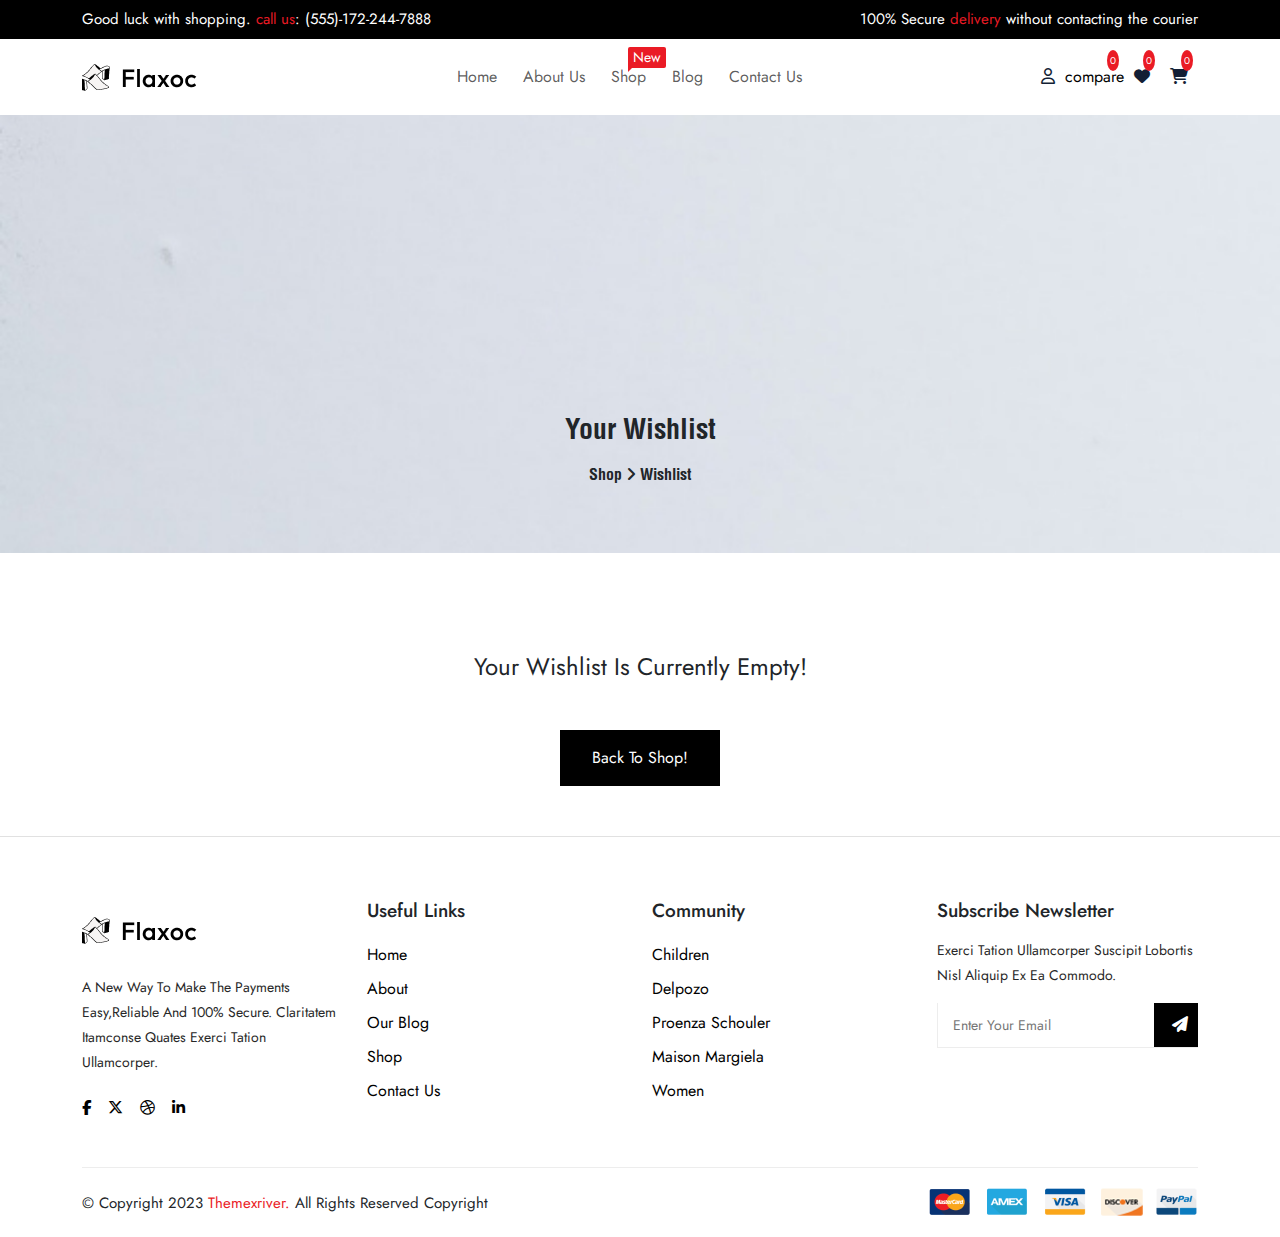
<file: pages/wishlist.html>
<!DOCTYPE html>
<html lang="en">
<head>
    <meta charset="UTF-8">
    <meta name="viewport" content="width=device-width, initial-scale=1.0">
    <meta name="description" content="">
    <meta name="keywords" content="">
    <title>e-commerce wishlist</title>
    
    <link rel="icon" type="image/png" sizes="16x16" href="../images/logo2.png">
    <!-- Main CSS File -->
    <link rel="stylesheet" href="../css/layout/wishlist.css">
    
</head>
<body>

<!-- Start Header -->
<header class="header">

    <div class="top-header py-2">
    
        <div class="container">
        
            <div class="d-flex justify-content-between">
            
                <div class="left-header">
                
                    <p>Good luck with shopping. <span class="call-us">call us</span>: <span class="num" id="alrt">(555)-172-244-7888</span></p>
                
                </div>
            
                <div class="right-header">
                
                    <p>100% Secure <span class="delivery">delivery </span>without contacting the courier</p>
                
                </div>
            
            </div>
        
        </div>
    
    </div>

    <div class="main-header">
    
        <nav class="navbar navbar-expand-lg py-2">
        
            <div class="container">
            
                <div class="left">
            
                <a class="navbar-brand" href="#"><img src="../images/logo.png" alt="logo"></a>
            
                </div>
            
                <div class="middle">
            
                <div class="collapse navbar-collapse" id="navbarNavDropdown">
            
                    <ul class="navbar-nav">
                
                    <li class="nav-item">
                    
                        <a class="nav-link" aria-current="page" href="../index.html">Home</a>
                    
                    </li>
                
                    <li class="nav-item">
                    
                        <a class="nav-link " aria-current="page" href="about.html">about us</a>
                    
                    </li>
                
                    <li class="nav-item">
                    
                        <a class="nav-link" aria-current="page" href="shop.html">shop</a>
                    
                    </li>
                
                    <li class="nav-item">
                    
                        <a class="nav-link " aria-current="page" href="blog.html">blog</a>
                    
                    </li>
                
                    <li class="nav-item">
                    
                        <a class="nav-link " aria-current="page" href="contact.html">contact us</a>
                    
                    </li>
                
                </ul>
                
                </div>
            
            </div>
            
            <div class="right">
            
                <div class="icons">
                
                    <a href="login.html"><i class="fa-regular fa-user"></i></a>
                
                    <a href="compare.html">compare <span class="compareCount counting">0</span></a>
                
                    <a href="#"><i class="fa-solid fa-heart"></i> <span class="wishlist-count" id="cart-count">0</span></a>
                
                    <a href="cart.html"><i class="fa-solid fa-cart-shopping"></i> <span class="cart-count">0</span></a>
                
                    <div class="menu d-lg-none d-inline-block">
                
                    <i class="fa-solid fa-bars-staggered" id="menuBar"></i>
                
                    <div class="menu-bars" id="menuBars">
                    
                        <div class="box" id="box">
                    
                        <i class="fa-solid fa-xmark close" id="close"></i>  
                    
                        <div class="logo">
                        
                            <a href="#"><img src="../images/logo.png" alt=""></a>
                        
                        </div>
                    
                        <div class="catagories">
                        
                            <h3 class="design">catagories</h3>
                        
                            <ul class="navbar-nav">
                        
                            <li class="nav-item">
                            
                                <a class="nav-link active" aria-current="page" href="#">children</a>
                            
                            </li>
                        
                            <li class="nav-item">
                            
                                <a class="nav-link active" aria-current="page" href="#">cotton wear</a>
                            
                            </li>
                        
                            <li class="nav-item">
                            
                                <a class="nav-link active" aria-current="page" href="#">hawaiian shirt</a>
                            
                            </li>
                        
                            <li class="nav-item">
                            
                                <a class="nav-link active" aria-current="page" href="#">maison margiela</a>
                            
                            </li>
                        
                            <li class="nav-item">
                            
                                <a class="nav-link active" aria-current="page" href="#">milk & juices</a>
                            
                            </li>
                        
                            <li class="nav-item">
                            
                                <a class="nav-link active" aria-current="page" href="#">women</a>
                            
                            </li>
                        
                        </ul>
                        
                    </div>
                    
                        <div class="contact-info">
                        
                            <h3 class="design">contact info</h3>
                        
                            <div class="contact">
                            
                                <div class="left">
                                
                                <i class="fa-solid fa-location-dot"></i>
                                
                                </div>
                            
                                <div class="right">
                                
                                <h4>our office</h4>
                                
                                <p>A-1, Envanto Headquarters,
                                    Melbourne, Australia.</p>
                                
                                </div>
                            
                            </div>
                        
                            <div class="contact">
                            
                                <div class="left">
                                
                                <i class="fa-solid fa-phone"></i>
                                
                                </div>
                            
                                <div class="right">
                                
                                <h4>phone</h4>
                                
                                <p class="num" id="alrt">+(00)-999-999-9999</p>
                                
                                <p class="num" id="alrt">000-000-0000</p>
                                
                                </div>
                            
                            </div>
                        
                            <div class="contact">
                            
                                <div class="left">
                                
                                <i class="fa-solid fa-envelope"></i>
                                
                                </div>
                            
                                <div class="right">
                                
                                <h4>email</h4>
                                
                                <a href="mailto:info@example.com" class="email">info@example.com</a>
                                
                                </div>
                            
                            </div>
                        
                        </div>
                    
                      </div>
                    
                    </div>
                  
                  </div>
                
                </div>
              
              </div>
            
            </div>
          
          </nav>
    
    </div>

</header>
<!-- End Header -->

<!-- Start Start Section -->
<section class="start">

    <div class="container">
    
        <div class="start-title">
    
            <h3 class="wow bounceInDown" data-wow-duration="2s">your wishlist</h3>
        
            <p class="pt-3 wow bounceInLeft" data-wow-duration="2s">shop <i class="fa-solid fa-angle-right"></i> wishlist</p>
        
        </div>
    
    </div>

</section>
<!-- End Start Section -->

<!-- Start Wishlist Section -->
<section class="wishlist">

    <div class="container">
    
      <div class="head-into" id="statusEmpty1">
        
        <div class="into">
        
            <h4 class="text-capitalize mb-5 ">your wishlist is currently empty! </h4>
    
            <a href="shop.html" class="btn btn-primary homeBtn">back to shop!</a>
        
        </div>
    
      </div>
    
      <div class="big-box" id="statusFull1">
      
        <table class="table mt-5 text-capitalize text-center table-bordered">
        
          <thead class="table-dark text-capitalize">
          
              <th><input type="checkbox" name="checkboxHead" id="checkboxHead"></th>
              
              <th>product image</th>
          
              <th>product name</th>
          
              <th>price</th>
          
              <th>date added</th>
          
              <th>stock status</th>
          
              <th>add to cart</th>
          
              <th>delete</th>
          
          </thead>
      
          <tbody id="tBody">
          

          
          </tbody>
      
      </table>
  
      <div class="right d-flex justify-content-center">
                  
        <a href="shop.html" class="btn btn-primary update">continue shopping</a>
    
        <button class="btn btn-danger ms-2" id="removeWishlist">remove all</button>
    
      </div>
      
      </div>
    
    </div>

</section>
<!-- End Wishlist Section -->

<!-- Start Footer -->
<footer class="footer mt-5">

    <div class="container">
    
      <div class="footer-box mb-5">
      
        <div class="row">
        
          <div class="col-md-6 col-lg-3">
          
            <div class="boxOne boxes">
            
              <div class="logo">
              
                <a href="#"><img src="../images/logo.png" alt=""></a>
              
              </div>
            
              <p>a new way to make the payments easy,reliable and 100% secure. claritatem itamconse quates Exerci tation ullamcorper.</p>
            
              <div class="social">
              
                <h4 class="share"><a href="https://facebook.com/"><i class="fa-brands fa-facebook-f"></i></a> <a href="https://twitter.com/"><i class="fa-brands fa-x-twitter"></i></a> <a href="https://dribbble.com/"><i class="fa-brands fa-dribbble"></i></a> <a href="https://www.linkedin.com/"><i class="fa-brands fa-linkedin-in"></i></a></h4>
              
              </div>
            
            </div>
          
          </div>
        
          <div class="col-md-6 col-lg-3">
          
            <div class="boxTwo boxes">
            
              <h3>useful links</h3>
            
              <ul>
              
                <li><a href="../index.html">home</a></li>
              
                <li><a href="about.html">about</a></li>
              
                <li><a href="blog.html">our blog</a></li>
              
                <li><a href="shop.html">shop</a></li>
              
                <li><a href="contact.html">contact us</a></li>
              
              </ul>
            
            </div>
          
          </div>
        
          <div class="col-md-6 col-lg-3">
          
            <div class="boxThree boxes">
            
              <h3>community</h3>
            
              <ul>
              
                <li><a href="#">children</a></li>
              
                <li><a href="#">delpozo</a></li>
              
                <li><a href="#">proenza schouler</a></li>
              
                <li><a href="#">maison margiela</a></li>
              
                <li><a href="#">women</a></li>
              
              </ul>
            
            </div>
          
          </div>
        
          <div class="col-md-6 col-lg-3">
          
            <div class="boxFour boxes">
            
              <h3>subscribe newsletter</h3>
            
              <p>Exerci tation ullamcorper suscipit lobortis nisl aliquip ex ea commodo.</p>
            
              <div class="input d-flex justify-content-between">
          
                <input type="email" class="email" placeholder="enter your email">
              
                <a href="#" class="btn btn-primary homeBtn"><i class="fa-solid fa-paper-plane"></i></a>
              
              </div>
            
            </div>
          
          </div>
        
        </div>
      
      </div>
    
      <div class="footer-bottom d-flex justify-content-between align-items-center">
      
        <div class="text">
        
          <p>&copy; copyright 2023 <span>themexriver.</span> all rights reserved copyright</p>
        
        </div>
      
        <div class="sponers">
        
          <img src="../images/cards.png" alt="">
        
        </div>
      
      </div>
    
    </div>
  
</footer>
<!-- End Footer -->

<!-- BootStrap JS File -->
<script src="../js/bootstrap.bundle.min.js"></script>
<!-- Animate JS File -->
<script src="../js/wow.min.js"></script>
    <script>
    new WOW().init();
    </script>
<script src="../js/jquery-3.7.1.min.js"></script>
<!-- Main JS File -->
<!-- <script src="../js/main.js"></script> -->
<script src="../js/wishlist.js"></script>

</body>
</html>
</file>
<file: css/layout/cart.css>
@import url("../base/base.css");

td, th {
    text-align: center;
    vertical-align: middle;
}

.wishlist table .image {
    width: 100px;
}

.wishlist table .image a img {
    background-color: rgb(248,248,249);
    height: auto;
    max-width: 100%;
}

.wishlist table .addCart button{
    background-color: var(--green-color);
    transition: all .5s;
    -webkit-transition: all .5s;
    -moz-transition: all .5s;
    -ms-transition: all .5s;
    -o-transition: all .5s;
}

.wishlist table .addCart button:hover{
    background-color: rgba(0, 195, 78, 0.801);
}

.wishlist table .delete button{
    background-color: var(--red-color);
    transition: all .5s;
    -webkit-transition: all .5s;
    -moz-transition: all .5s;
    -ms-transition: all .5s;
    -o-transition: all .5s;
}

.wishlist table .delete button:hover{
    background-color: rgba(234, 27, 37, 0.801);
}

.wishlist table .quantity p {
    border: 1px solid #ddd;
    color: var(--black-color);
    position: relative;
    font-size: 14px;
}

.wishlist table .quantity p .counter {
    cursor: pointer;
    background-color: transparent;
    border: none;
}

.wishlist .code::placeholder {
    text-transform: capitalize;
    transition: all .5s;
    -webkit-transition: all .5s;
    -moz-transition: all .5s;
    -ms-transition: all .5s;
    -o-transition: all .5s;
}

.wishlist .code:focus::placeholder {
    color: transparent;
}

.wishlist .update {
    text-transform: capitalize;
}

.wishlist .update-cart .couponBtn button {
    width: max-content;
}

.wishlist .cart-totals {
    border: 1px solid #ddd;
    padding: 20px;
    margin: 15px 0;
}

.wishlist .cart-totals h4 {
    text-transform: capitalize;
    font-size: 14px;
    font-family: jost-bold;
}

.wishlist .cart-totals .title,
.wishlist .cart-totals .price,
.wishlist .cart-totals .how,
.order-box {
    padding: 15px 0;
    margin: 10px 0;
    border-bottom: 1px solid #ddd;
}

.wishlist .cart-totals .how span {
    font-size: 14px;
    display: inline-block;
    text-transform: capitalize;
}

.checkoutBox {
    padding: 20px 40px !important;
}

.billing-details h4 {
    font-size: 18px;
    text-transform: capitalize;
    font-family: jost-medium;
    margin-bottom: 15px;
}

.billing-details label {
    text-transform: capitalize;
}

.billing-details input {
    margin-bottom: 10px;
}

.billing-details select {
    display: block;
    margin-bottom: 15px;
}

.billing-details input::placeholder, 
.billing-details textarea::placeholder {
    text-transform: capitalize;
    transition: all .5s;
    -webkit-transition: all .5s;
    -moz-transition: all .5s;
    -ms-transition: all .5s;
    -o-transition: all .5s;
}

.billing-details input:focus::placeholder,
.billing-details textarea:focus::placeholder {
    color: transparent;
} 

.order-box .orders .left p {
    font-size: 14px;
}

.checkoutBox .payments .way {
    margin-bottom: 10px;
}

.checkoutBox .payments .way label {
    margin-left: 10px;
    text-transform: capitalize;
    font-family: jost-medium;
}

.checkoutBox .payments p {
    font-size: 14px;
    color: rgb(136,134,134);
    margin: 10px 0;
}

.checkoutBox .payments .special {
    color: var(--red-color);
    text-decoration: underline;
    cursor: pointer;
}

.checkoutBox .payments .rights label {
    display: inline;
}

.wishlist {
    border-bottom: 1px solid rgba(0, 0, 0, 0.116);
    padding: 50px 0;
}

.head-into {
    display: flex;
    justify-content: center;
    text-align: center;
}

.dnone {
    display: none;
}
</file>
<file: css/layout/wishlist.css>
@import url("../base/base.css");

td, th {
    text-align: center;
    vertical-align: middle;
}

.wishlist .table .image {
    width: 100px;
}

.wishlist .table .image a img {
    background-color: rgb(248,248,249);
    height: auto;
    max-width: 100%;
}

.wishlist .table .addCart button{
    background-color: var(--green-color);
    transition: all .5s;
    -webkit-transition: all .5s;
    -moz-transition: all .5s;
    -ms-transition: all .5s;
    -o-transition: all .5s;
}

.wishlist .table .addCart button:hover{
    background-color: rgba(0, 195, 78, 0.801);
}

.wishlist .table .delete button{
    background-color: var(--red-color);
    transition: all .5s;
    -webkit-transition: all .5s;
    -moz-transition: all .5s;
    -ms-transition: all .5s;
    -o-transition: all .5s;
}

.wishlist .table .delete button:hover{
    background-color: rgba(234, 27, 37, 0.801);
}

.wishlist .table .quantity p {
    border: 1px solid #ddd;
    color: var(--black-color);
    position: relative;
    font-size: 14px;
}

.wishlist .table .quantity p .counter {
    cursor: pointer;
    background-color: transparent;
    border: none;
}

.wishlist .code::placeholder {
    text-transform: capitalize;
    transition: all .5s;
    -webkit-transition: all .5s;
    -moz-transition: all .5s;
    -ms-transition: all .5s;
    -o-transition: all .5s;
}

.wishlist .code:focus::placeholder {
    color: transparent;
}

.wishlist .update {
    text-transform: capitalize;
}

.wishlist .update-cart .couponBtn button {
    width: max-content;
}

.wishlist .cart-totals {
    border: 1px solid #ddd;
    padding: 20px;
    margin: 15px 0;
}

.wishlist .cart-totals h4 {
    text-transform: capitalize;
    font-size: 14px;
    font-family: jost-bold;
}

.wishlist .cart-totals .title,
.wishlist .cart-totals .price,
.wishlist .cart-totals .how,
.order-box {
    padding: 15px 0;
    margin: 10px 0;
    border-bottom: 1px solid #ddd;
}

.wishlist .cart-totals .how span {
    font-size: 14px;
    display: inline-block;
    text-transform: capitalize;
}

.checkoutBox {
    padding: 20px 40px !important;
}

.billing-details h4 {
    font-size: 18px;
    text-transform: capitalize;
    font-family: jost-medium;
    margin-bottom: 15px;
}

.billing-details label {
    text-transform: capitalize;
}

.billing-details input {
    margin-bottom: 10px;
}

.billing-details select {
    display: block;
    margin-bottom: 15px;
}

.billing-details input::placeholder, 
.billing-details textarea::placeholder {
    text-transform: capitalize;
    transition: all .5s;
    -webkit-transition: all .5s;
    -moz-transition: all .5s;
    -ms-transition: all .5s;
    -o-transition: all .5s;
}

.billing-details input:focus::placeholder,
.billing-details textarea:focus::placeholder {
    color: transparent;
} 

.order-box .orders .left p {
    font-size: 14px;
}

.checkoutBox .payments .way {
    margin-bottom: 10px;
}

.checkoutBox .payments .way label {
    margin-left: 10px;
    text-transform: capitalize;
    font-family: jost-medium;
}

.checkoutBox .payments p {
    font-size: 14px;
    color: rgb(136,134,134);
    margin: 10px 0;
}

.checkoutBox .payments .special {
    color: var(--red-color);
    text-decoration: underline;
    cursor: pointer;
}

.checkoutBox .payments .rights label {
    display: inline;
}

.wishlist {
    border-bottom: 1px solid rgba(0, 0, 0, 0.116);
    padding: 50px 0;
}

.head-into {
    display: flex;
    justify-content: center;
    text-align: center;
}

.dnone {
    display: none;
}
</file>
<file: css/layout/compare.css>
@import url("../base/base.css");

.comparison {
    overflow: hidden;
    border-bottom: 1px solid rgba(0, 0, 0, 0.116);
    padding: 50px 0;
}

.comparison .compare-box {
    overflow-x: scroll;
}

.comparison table thead th {
    text-overflow: ellipsis;
    overflow: hidden;
    white-space: nowrap;
    width: 10px;
}

.comparison table tbody td {
    vertical-align: middle;
}

.comparison table tbody td .image {
    overflow: hidden;
}

.comparison table tbody td .image img {
    height: auto;
    width: 250px;
}

.comparison table tbody td .stars i {
    color: var(--yellow-color);
}

.comparison table tbody td .price span {
    text-decoration: line-through;
    color: var(--red-color);
    margin-right: 10px;
}

.comparison table tbody td .availability p {
    color: var(--green-color);
    font-weight: 800;
}

.comparison .table .cart button{
    background-color: var(--green-color);
    transition: all .5s;
    -webkit-transition: all .5s;
    -moz-transition: all .5s;
    -ms-transition: all .5s;
    -o-transition: all .5s;
}

.comparison .table .cart button:hover{
    background-color: rgba(0, 195, 78, 0.801);
}


.comparison .table .delete button{
    background-color: var(--red-color);
    transition: all .5s;
    -webkit-transition: all .5s;
    -moz-transition: all .5s;
    -ms-transition: all .5s;
    -o-transition: all .5s;
}

.comparison .table .delete button:hover{
    background-color: rgba(234, 27, 37, 0.801);
}

.head-into {
    display: flex;
    justify-content: center;
    text-align: center;
}

.dnone {
    display: none;
}
</file>
<file: css/main.css>
@import url("base/base.css");

/* Start Home Style */
.home {
    background-color: #f2f3f6;
    background-image: url(../images/vector-2.png);
    background-repeat: no-repeat;
    background-position: center center;
    position: relative;
    overflow: hidden;
}

.home .icons {
    position: absolute;
    left: 0;
    bottom: 0;
    background-color: var(--white-color);
    padding: 16px 32px;
    z-index: 1;
    background-image: url(../images/vector-1.png);
    background-position: bottom center;
    background-repeat: no-repeat;
}

.home .icons span {
    margin: 0 8px;
    color: var(--black-color);
    font-family: jost-medium;
}

.home .homeBox {
    position: relative;
}

.home .homeBox .mouse {
    position: absolute;
    right: 15px;
    bottom: 15px;
    color: var(--red-color);
    font-size: 35px;
    cursor: pointer;
}

.home .homeBox .top {
    display: flex;
    justify-content: space-between;
}

.home .homeBox .top .image {
    position: relative;
    z-index: 1;
}

.home .homeBox .top .image::before {
    content: "new";
    position: absolute;
    color: var(--text-color);
    background-color: var(--white-color);
    text-transform: uppercase;
    padding: 4px 12px;
    left: 15px;
    top: 15px;
    z-index: 5;
    font-family: jost-medium;
    font-size: 12px;
    font-weight: 500;
}

.home .homeBox .top img {
    border-radius: 0 0 170px 170px;
    -webkit-border-radius: 0 0 170px 170px;
    -moz-border-radius: 0 0 170px 170px;
    -ms-border-radius: 0 0 170px 170px;
    -o-border-radius: 0 0 170px 170px;
    width: auto;
}

.home .homeBox .top .title {
    text-align: end;
    margin-top: 15px;
}

.home .homeBox .top .title img {
    margin-bottom: 15px;
}

.home .homeBox .top .title h3 {
    font-size: 50px;
    font-weight: bold;
    text-transform: uppercase;
    color: var(--black-color);
    margin-bottom: 15px;
}

.home .homeBox .top .title .discount {
    color: var(--red-color);
}

.home .homeBox .top .title p {
    color: var(--text-color);
    font-size: 18px;
}

.home .homeBox .bottom .design .text {
    color: var(--text-color);
    text-transform: capitalize;
    text-decoration: underline;
    text-decoration-color: var(--red-color);
    -moz-text-decoration-color: var(--red-color);
    font-family: jost-medium;
}

.home .homeBox .bottom .design h3 {
    text-transform: uppercase;
    color: var(--black-color);
    font-family: hel-black;
    margin: 15px 0;
    text-decoration: underline;
    text-decoration-color: var(--red-color);
    -moz-text-decoration-color: var(--red-color);
}

.home .homeBox .bottom .design h3 a {
    letter-spacing: 2px;
    transition: all .5s;
    -webkit-transition: all .5s;
    -moz-transition: all .5s;
    -ms-transition: all .5s;
    -o-transition: all .5s;
}

.home .homeBox .bottom .design h3 a:hover {
    color: var(--red-color);
}

.home .homeBox .bottom .design .see-collection {
    text-transform: capitalize;
    color: var(--text-color);
    font-size: 15px;
    font-weight: 400;
    transition: all 1s;
    -webkit-transition: all 1s;
    -moz-transition: all 1s;
    -ms-transition: all 1s;
    -o-transition: all 1s;
}

.home .homeBox .bottom .design .see-collection:hover {
    color: var(--red-color);
}

.home .homeBox .bottom .design .icon {
    margin-top: 15px;
    font-size: 25px;
    opacity: .3;
    color: var(--text-color);
    display: block;
}

.home .homeBox .bottom .middle {
    position: relative;
    z-index: 1;   
}

.home .homeBox .bottom .middle::before {
    content: "";
    position: absolute;
    left: -70px;
    top: 0px;
    z-index: -1;
    width: 265px;
    height: 339px;
    background-image: url(../images/vector-3.png);
    background-repeat: no-repeat;
}

.home .homeBox .bottom .middle::after {
    content: "";
    position: absolute;
    left: 30px;
    top: -80px;
    z-index: -1;
    width: 265px;
    height: 339px;
    background-image: url(../images/vector-4.png);
    background-repeat: no-repeat;
}

.home .homeBox .bottom .middle img {
    border-radius: 170px 170px 0 0;
    -webkit-border-radius: 170px 170px 0 0;
    -moz-border-radius: 170px 170px 0 0;
    -ms-border-radius: 170px 170px 0 0;
    -o-border-radius: 170px 170px 0 0;
}

.home .homeBox .bottom .middle .image {
    position: relative;
}

.home .homeBox .bottom .middle  .image::before {
    content: "new";
    position: absolute;
    color: var(--text-color);
    background-color: var(--white-color);
    text-transform: uppercase;
    padding: 4px 12px;
    left: 15px;
    bottom: 15px;
    z-index: 5;
    font-family: jost-medium;
    font-size: 12px;
    font-weight: 500;
}
/* End Home Style */

/* Start Feedback Style */
.feedback .head-title .title h3 {
    font-size: 70px;
    font-family: jost-thin;
    text-transform: uppercase;
    color: var(--black-color);
    letter-spacing: 2px;
}

@keyframes darwn {
    0% {
        transform: translateX(0);
        -webkit-transform: translateX(0);
        -moz-transform: translateX(0);
        -ms-transform: translateX(0);
        -o-transform: translateX(0);
    }

    20% {
        transform: translateX(-20%);
        -webkit-transform: translateX(-20%);
        -moz-transform: translateX(-20%);
        -ms-transform: translateX(-20%);
        -o-transform: translateX(-20%);
} 

    40% {
        transform: translateX(-40%);
        -webkit-transform: translateX(-40%);
        -moz-transform: translateX(-40%);
        -ms-transform: translateX(-40%);
        -o-transform: translateX(-40%);
}

    60% {
        transform: translateX(-60%);
        -webkit-transform: translateX(-60%);
        -moz-transform: translateX(-60%);
        -ms-transform: translateX(-60%);
        -o-transform: translateX(-60%);
}

    80% {
        transform: translateX(-80%);
        -webkit-transform: translateX(-80%);
        -moz-transform: translateX(-80%);
        -ms-transform: translateX(-80%);
        -o-transform: translateX(-80%);
}

    100% {
        transform: translateX(-100%);
        -webkit-transform: translateX(-100%);
        -moz-transform: translateX(-100%);
        -ms-transform: translateX(-100%);
        -o-transform: translateX(-100%);
}
}

.feedback {
    transition: all .5s;
    -webkit-transition: all .5s;
    -moz-transition: all .5s;
    -ms-transition: all .5s;
    -o-transition: all .5s;
}

.feedback .feedback-box {
    text-align: center;
    margin-top: 30px;
    width: 100%;
}

.feedback .feedback-box .image {
    margin-bottom: 20px;
}

.feedback .feedback-box .image img {
    width: auto;
}

.feedback .feedback-box h3 {
    text-transform: capitalize;
    line-height: 50px;
    font-size: 28px;
    margin-bottom: 25px;
    color: var(--black-color);
}

.feedback .feedback-box p {
    color: rgba(109, 111, 120, 0.356);
    cursor: pointer;
}

.feedback .feedback-box p .one,
.feedback .feedback-box p .two {
    margin: 0 10px;
    font-family: jost-medium;
}

.feedback .feedback-box p .one {
    color: var(--red-color);
    position: relative;
}

.feedback .feedback-box p .one::before {
    content: "";
    position: absolute;
    bottom: -5px;
    left: 0;
    background-color: var(--red-color);
    width: 100%;
    height: 1px;
}

.feedback .feedback-box p .two  {
    color: var(--black-color);
}
/* End Feedback Style */

/* Start Collection Style */
.collection .companies {
    animation-name: darwn;
    animation-duration: 15s;
    animation-timing-function: ease;
    animation-iteration-count: infinite;
    transition: all .5s;
    -webkit-transition: all .5s;
    -moz-transition: all .5s;
    -ms-transition: all .5s;
    -o-transition: all .5s;
}

.collection .companies img {
    width: calc(100% / 6);
}

.collection .collection-box .content span.title {
    color: var(--black-color);
    background-image: url(../images/vector-1.png);
    background-position: bottom center;
    background-repeat: no-repeat;   
    text-transform: capitalize;
    font-family: jost-medium;
    margin-top: 10px;
}

.collection .collection-box .content h3 {
    line-height: 46px;
    margin: 15px 0;
    font-size: 30px;
    text-transform: capitalize;
    font-family: jost-medium;
}

.collection .collection-box .content h3 .europe {
    position: relative;
}

.collection .collection-box .content h3 .europe::before {
    content: "";
    position: absolute;
    left: 0px;
    bottom: 7px;
    right: 0px;
    height: 4px;
    z-index: -1;
    background-image: url(../images/vector-2\ \(1\).png);
    background-repeat: no-repeat;;
    background-position: center bottom;
}

.collection .collection-box .content p {
    font-size: 16px;
    line-height: 28px;
    margin-bottom: 15px;
    color: rgb(120,121,129);
}

.collection .pages span {
    margin: 0 10px;
    padding: 3px 8px 2px;
    font-size: 13px;
    border: 1px solid transparent;
    border-radius: 10px;
    -webkit-border-radius: 10px;
    -moz-border-radius: 10px;
    -ms-border-radius: 10px;
    -o-border-radius: 10px;
}

.collection .pages span:nth-child(1) {
    border-color: rgba(0, 0, 0, 0.185);
}
/* End Collection Style */

/* Start ShowItems Style */
.showItems {
    background-color: #f2f3f6;
    padding-top: 100px;
    padding-bottom: 200px;
}

.showItems .showItemsBox .left-card span.small-title {
    text-transform: capitalize;
    color: var(--black-color);
    font-family: jost-medium;
    background-image: url("../images/vector-1.png");
    background-position: left bottom;
    background-repeat: no-repeat;
    width: fit-content;
}

.showItems .showItemsBox .left-card h3.head-title {
    text-transform: uppercase;
    color: var(--black-color);
    font-family: hel-bold;
    font-size: 35px;
    margin: 15px 0;
    letter-spacing: 2px;
}

.showItems .showItemsBox .left-card .stars i {
    color: var(--yellow-color);
    font-size: 12px;
    margin: 0;
    padding: 0;
}

.showItems .showItemsBox .left-card p {
    text-transform: capitalize;
    margin: 15px 0; 
    color: rgb(120,121,129);
}

.showItems .showItemsBox .left-card h4 {
    color: var(--black-color);
    font-weight: 700;
    font-size: 16px;
    margin-bottom: 15px;
}

.showItems .showItemsBox .left-card h4 .discount {
    color: rgba(120, 121, 129, 0.479);
    text-decoration: line-through;
    text-decoration-color: rgba(0, 0, 0, 0.445);
    font-weight: 500;
    font-size: 14px;
    -moz-text-decoration-color: rgba(0, 0, 0, 0.445);
    margin: 0 8px;
}

.showItems .showItemsBox .left-card h4 .percentage {
    font-size: 13px;
    background-image: url("../images/vector-5\ \(1\).png");
    background-repeat: no-repeat;
    background-position: center;
    padding: 3px 10px;
    margin-left: 5px;
}

.showItems .showItemsBox .left-card a.homeBtn {
    width: max-content;
}

.showItems .showItemsBox .left-card h4.share {
    text-transform: capitalize;
    margin-top: 100px;
    font-family: jost-light;
}

.showItems .showItemsBox .left-card h4.share i {
    margin: 0 10px;
}

.showItems .showItemsBox .left-card h4.share a {
    transition: all .5s;
    -webkit-transition: all .5s;
    -moz-transition: all .5s;
    -ms-transition: all .5s;
    -o-transition: all .5s;
}

.showItems .showItemsBox .left-card h4.share a:hover i {
    color: var(--red-color);
}

.showItems .showItemsBox .middle-card .bigImage {
    position: relative;
    z-index: 2;
    transition: transform .5s ease;
    -webkit-transition: transform .5s ease;
    -moz-transition: transform .5s ease;
    -ms-transition: transform .5s ease;
    -o-transition: transform .5s ease;
}

@keyframes slide {
    0% {
        transform: translateX(0);
        -webkit-transform: translateX(0);
        -moz-transform: translateX(0);
        -ms-transform: translateX(0);
        -o-transform: translateX(0);
    }
    
    20% {
        transform: translateX(0);
        -webkit-transform: translateX(0);
        -moz-transform: translateX(0);
        -ms-transform: translateX(0);
        -o-transform: translateX(0);
}
    
    400% {
        transform: translateX(-100%);
        -webkit-transform: translateX(-100%);
        -moz-transform: translateX(-100%);
        -ms-transform: translateX(-100%);
        -o-transform: translateX(-100%);
}
    
    60% {
        transform: translateX(-100%);
        -webkit-transform: translateX(-100%);
        -moz-transform: translateX(-100%);
        -ms-transform: translateX(-100%);
        -o-transform: translateX(-100%);
}
    
    80% {
        transform: translateX(-200%);
        -webkit-transform: translateX(-200%);
        -moz-transform: translateX(-200%);
        -ms-transform: translateX(-200%);
        -o-transform: translateX(-200%);
}
    
    100% {
        transform: translateX(-200%);
        -webkit-transform: translateX(-200%);
        -moz-transform: translateX(-200%);
        -ms-transform: translateX(-200%);
        -o-transform: translateX(-200%);
    }
}

.showItems .showItemsBox .middle-card .bigImage .images {
    transition: transform .5s;
    -webkit-transition: transform .5s;
    -moz-transition: transform .5s;
    -ms-transition: transform .5s;
    -o-transition: transform .5s;
}

.showItems .showItemsBox .middle-card .bigImage .images img {
    border-radius: 170px 170px 0 0;
    -webkit-border-radius: 170px 170px 0 0;
    -moz-border-radius: 170px 170px 0 0;
    -ms-border-radius: 170px 170px 0 0;
    -o-border-radius: 170px 170px 0 0;
    animation-name: slide;
    animation-duration: 15s;
    animation-timing-function: step-start;
    animation-iteration-count: infinite;
    transition: transform .5s;
    -webkit-transition: transform .5s;
    -moz-transition: transform .5s;
    -ms-transition: transform .5s;
    -o-transition: transform .5s;
}

.showItems .showItemsBox .middle-card .bigImage::before {
    content: "";
    position: absolute;
    background-image: url("../images/vector-3.png");
    background-repeat: no-repeat;
    right: -110px;
    top: 0;
    width: 265px;
    height: 339px;
    z-index: -100;
}

.showItems .showItemsBox .middle-card .bigImage a {
    position: absolute;
    left: 50%;
    z-index: 5;
    bottom: -100px;
    width: 200px;
    height: 200px;
    font-weight: 500;
    text-align: center;
    border-radius: 50%;
    display: inline-block;
    font-size: 20px;
    color: var(--black-color);
    text-transform: uppercase;
    transform: translateX(-50%);
    padding-top: 55px;
    background-color: var(--white-color);
    font-family: jost-medium;
    box-shadow: 0px 0px 15px rgba(0,0,0,0.06);
}

.showItems .showItemsBox .right-card .image {
    text-align: center;
}

.showItems .showItemsBox .right-card .image img {
    margin: 20px 0;
    width: auto;
    border-radius: 0 170px 170px 0;
    -webkit-border-radius: 0 170px 170px 0;
    -moz-border-radius: 0 170px 170px 0;
    -ms-border-radius: 0 170px 170px 0;
    -o-border-radius: 0 170px 170px 0;
    z-index: 50;
    position: relative;
}

.showItems .showItemsBox .right-card .content p a {
    text-transform: capitalize;
    color: rgb(120,121,129);
    transition: all .5s;
    -webkit-transition: all .5s;
    -moz-transition: all .5s;
    -ms-transition: all .5s;
    -o-transition: all .5s;
}

.showItems .showItemsBox .right-card .content p a:hover {
    color: var(--red-color);
}

.showItems .showItemsBox .right-card .content h4 {
    text-transform: capitalize;
    color: var(--text-color);
    font-size: 22px;
    margin-top: 15px;
}
/* End ShowItems Style */

/* Start BestSeller Style */
.bestSeller .titles .left {
    text-align: left;
}

.bestSeller .titles .left h3 {
    background-position: left bottom;
}

.bestSeller .titles .right p {
    text-transform: capitalize;
    color: rgb(136,134,134);
    line-height: 1.8;
}

.bestSeller .bestSeller-box .shp .image {
    max-height: 300px;
} 

.bestSeller .bestSeller-box .shp .image .icons a {
    padding: 5px;
} 

.bestSeller .bestSeller-box .shp .image .icons a i {
    font-size: 14px;
} 

.bestSeller .bestSeller-box .shp .image .shopbtn a {
    padding: 10px;
} 
/* End BestSeller Style */

/* Start menuSection Style */
.menuSection {
    background-image: url("../images/image-1-1.jpg");
    background-size: cover;
}

.menuSection .menu {
    display: flex;
    justify-content: center;
    align-items: center;
    padding: 50px 0;
}

.menuSection .menu .menuBox {
    background-color: #f8f8f9;
    padding: 50px 25px 50px 30px;
    width: 100%;
    max-width: 445px;
}

.menuSection .menu .menuBox ul {
    margin: 0;
    padding: 0;
    border-right: 1px solid rgba(0, 0, 0, 0.07);
}

.menuSection .menu .menuBox ul li {
    padding: 15px 0;
    width: 100%;
    position: relative;
    transition: all .5s;
    -webkit-transition: all .5s;
    -moz-transition: all .5s;
    -ms-transition: all .5s;
    -o-transition: all .5s;
}

.menuSection .menu .menuBox ul li a {
    font-size: 30px;
    border-bottom: 1px solid rgba(0, 0, 0, 0.07);
    padding: 15px 0;
    position: relative;
    width: 100%;
}

.menuSection .menu .menuBox ul li::before {
    content: "";
    position: absolute;
    background-color: var(--red-color);
    width: 2px;
    height: 15px;
    right: -1px;
    top: 28px;
    opacity: 0;
    transition: all .3s;
    -webkit-transition: all .3s;
    -moz-transition: all .3s;
    -ms-transition: all .3s;
    -o-transition: all .3s;
}

.menuSection .menu .menuBox ul li:hover a {
    color: var(--red-color);
}

.menuSection .menu .menuBox ul li:hover::before {
    opacity: 1;
}
/* End menuSection Style */

/* Start SecondCollection Style */
.secondCollection .images {
    position: relative;
}

.secondCollection .images .imageOne img {
    border-radius: 0 170px 0 130px;
    -webkit-border-radius: 0 170px 0 130px;
    -moz-border-radius: 0 170px 0 130px;
    -ms-border-radius: 0 170px 0 130px;
    -o-border-radius: 0 170px 0 130px;
}

.secondCollection .images .imageTwo {
    position: absolute;
    top: 20px;
    left: 150px;
    border: 10px solid var(--white-color);
    overflow: hidden;
    border-radius: 0 0 0 136px;
    -webkit-border-radius: 0 0 0 136px;
    -moz-border-radius: 0 0 0 136px;
    -ms-border-radius: 0 0 0 136px;
    -o-border-radius: 0 0 0 136px;
}

.secondCollection .images .imageThree {
    position: absolute;
    bottom: 0;
    left: -100px;
    overflow: hidden;
    border-radius: 0 0 0 112px;
    -webkit-border-radius: 0 0 0 112px;
    -moz-border-radius: 0 0 0 112px;
    -ms-border-radius: 0 0 0 112px;
    -o-border-radius: 0 0 0 112px;
}

.secondCollection .collection-box .card p {
    font-size: 15px;
    line-height: 1.6;
}

.secondCollection .collection-box .card p i {
    color: var(--red-color);
}

.secondCollection .collection-box .card a.play {
    border: 1px solid black;
    padding: 10px 15px;
    margin-left: 20px;
    text-align: center;
    border-radius: 50%;
    -webkit-border-radius: 50%;
    -moz-border-radius: 50%;
    -ms-border-radius: 50%;
    -o-border-radius: 50%;
    transition: all .5s;
    -webkit-transition: all .5s;
    -moz-transition: all .5s;
    -ms-transition: all .5s;
    -o-transition: all .5s;
}

.secondCollection .collection-box .card a.play i {
    transition: all .5s;
    -webkit-transition: all .5s;
    -moz-transition: all .5s;
    -ms-transition: all .5s;
    -o-transition: all .5s;
}

.secondCollection .collection-box .card a.play:hover {
    background-color: var(--red-color);
    border-color: var(--red-color);
}

.secondCollection .collection-box .card a.play:hover i {
    color: var(--white-color);
}
/* End SecondCollection Style */

/* Start Blog Style */
.blog .card img {
    max-height: 195px;
    min-height: 195px;
}

.blog .card {
    height: 400px;
    overflow: hidden;
}

.blog .card .image {
    position: relative;
}

.blog .card .image::before {
    content: "dress pants.";
    position: absolute;
    text-transform: uppercase;
    font-family: jost-medium;
    background-color: var(--white-color);
    color: var(--black-color);
    top: 15px;
    right: 15px;
    padding: 3px 15px;
    font-size: 14px;
    cursor: pointer;
}

.blog .card .card-body .by-date {
    color: rgb(136,134,134);
    font-size: 15px;
}

.blog .card .card-body .by {
    font-size: 15px;
    color: var(--text-color);
    text-transform: capitalize;
    font-family: jost-medium;
}

.blog .card .card-body .how {
    color: var(--red-color);
    margin-right: 15px;
}

.blog .card .card-body h5.card-title {
    margin: 15px 0;
    text-transform: capitalize;
    font-family: jost-medium;
    font-size: 20px;
}

.blog .card .card-body .card-text {
    line-height: 28px;
    color: rgb(136,134,134);
}
/* End Blog Style */

/* Start Newsletter Style */
.Newsletter .Newsletter-box {
    background-color: #f7f7f9;
    position: relative;
    padding-top: 120px;
    padding-bottom: 50px;
    overflow: visible;
}

.Newsletter .Newsletter-box .image-left {
    position: absolute;
    left: 0;
    bottom: 0;
}

.Newsletter .Newsletter-box .image-right {
    position: absolute;
    right: 0;
    bottom: 0;
}

.Newsletter .Newsletter-box .content {
    width: 50%;
    z-index: 50;
}

.Newsletter .Newsletter-box .content .head {
    text-transform: uppercase;
    font-family: jost-medium;
    margin-bottom: 15px;
    color: var(--black-color);
}

.Newsletter .Newsletter-box .content p {
    text-transform: capitalize;
    color: var(--text-color);
    margin-bottom: 15px;
}

.Newsletter .Newsletter-box .content .input {
    background-color: var(--white-color);
    border: 1px solid rgba(0, 0, 0, 0.07);
    border-right: none;
    border-top: none;
}

.Newsletter .Newsletter-box .content .input input {
    border: none;
    outline: none;
    padding-left: 15px;
    width: 100%;
}

.Newsletter .Newsletter-box .content .input input::placeholder {
    text-transform: capitalize;
    transition: all .5s;
    -webkit-transition: all .5s;
    -moz-transition: all .5s;
    -ms-transition: all .5s;
    -o-transition: all .5s;
}

.Newsletter .Newsletter-box .content .input input:focus::placeholder {
    color: transparent;
}
/* End Newsletter Style */
.splide__pagination,
.splide__arrow--next,
.splide__arrow--prev {
    display: none;
}
</file>
<file: css/layout/contact.css>
.contactInfo .box {
    margin-bottom: 30px;
    align-items: center;
}

.contactInfo .box .icon {
    margin-right: 30px;
}

.contactInfo .box .icon i {
    font-size: 25px;
    color: var(--black-color);
}

.contactInfo .box .title h4 {
    text-transform: capitalize;
    font-family: jost-medium;
    font-size: 18px;
    margin-bottom: 15px;
}

.contactInfo .box p {
    text-transform: capitalize;
    margin-bottom: 5px;
}

.contactInfo .box a p {
    color: rgb(120,121,129);
    font-size: 14px;
} 

.contactInfo .box.one {
    border-right: 1px solid rgb(0, 0, 0, 0.1);
}

.contact {
    position: relative;
}

.contact::before {
    content: "";
    position: absolute;
    background-image: url("https://themexriver.com/wp/flaxoc/wp-content/uploads/2023/06/6-1.jpg");
    background-size: cover;
    height: 510px;
    top: 0;
    left: 0;
    right: 0;
    z-index: -1;
}

.contact .message-box {
    border: 1px solid #f4f4f4;
    box-shadow: 0px 26px 32px rgba(0, 0, 0, 0.03);
    padding: 60px 80px 60px;
    background-color: var(--white-color);
    margin: 50px 0 0;
}

.contact .message-box .title {
    text-align: center;
}

.contact .message-box .title h3 {
    text-transform: capitalize;
    margin-bottom: 15px;
    font-family: jost-medium;
}

.contact .message-box .title p {
    text-transform: capitalize;
    margin-bottom: 50px;
    color: rgb(120,121,129);
}

.contact .message-box .input-box .inputBox {
    border: 1px solid rgb(0, 0, 0, 0.1);
    margin-bottom: 10px;
    position: relative;
    padding: 15px;
    transition: all .5s;
    -webkit-transition: all .5s;
    -moz-transition: all .5s;
    -ms-transition: all .5s;
    -o-transition: all .5s;
}

.contact .message-box .input-box .inputBox input {
    border: none;
    width: 100%;
}

.contact .message-box .input-box .inputBox textarea {
    border: none;
}

.contact .message-box .input-box .inputBox input::placeholder,
.contact .message-box .input-box .inputBox textarea::placeholder {
    text-transform: capitalize;
    transition: all .5s;
    -webkit-transition: all .5s;
    -moz-transition: all .5s;
    -ms-transition: all .5s;
    -o-transition: all .5s;
}

.contact .message-box .input-box .inputBox input:focus,
.contact .message-box .input-box .inputBox textarea:focus {
    outline: none;
}

.contact .message-box .input-box .inputBox input:focus::placeholder,
.contact .message-box .input-box .inputBox textarea:focus::placeholder {
    color: transparent;
}

.contact .message-box .input-box .inputBox i {
    position: absolute;
    right: 20px;
    top: 15px;
    bottom: 15px;
}

.contact .message-box .input-box .inputBox select {
    border: none;
    width: 100%;
    outline: none;
}

.contact .message-box .input-box .inputBox:hover {
    border: 1px solid var(--red-color);
}

.contact .message-box a.homeBtn {
    text-transform: uppercase;
}

.contact .map {
    margin: 100px 0 50px;
}

/* Start Info Style */
.info .info-box {
    box-shadow: none;
}

.info .info-box .x-axis {
    height: 100%;
    background-color: var(--white-color);
    padding: 0;
}

.info .info-box .left {
    border-right: 1px solid rgba(109, 111, 120, 0.24);
}

.info .info-box .x-axis .y-axis {
    display: flex;
    align-items: center;
    margin-bottom: 15px;
}

@keyframes flp {
    0% {
        transform: rotateX(-90deg) rotateY(-180deg);
        -webkit-transform: rotateX(-90deg) rotateY(-180deg);
        -moz-transform: rotateX(-90deg) rotateY(-180deg);
        -ms-transform: rotateX(-90deg) rotateY(-180deg);
        -o-transform: rotateX(-90deg) rotateY(-180deg);
}

    100% {
        transform: rotateX(0) rotateY(0);
        -webkit-transform: rotateX(0) rotateY(0);
        -moz-transform: rotateX(0) rotateY(0);
        -ms-transform: rotateX(0) rotateY(0);
        -o-transform: rotateX(0) rotateY(0);
}
}

.info .info-box .x-axis .y-axis:hover .icon i {
    animation-name: flp;
    animation-duration: .5s;
    animation-timing-function: ease-out;

}

.info .info-box .x-axis .y-axis .icon {
    margin-right: 20px;
}

.info .info-box .x-axis .y-axis .icon i {
    font-size: 25px;
    transition: all .5s;
    -webkit-transition: all .5s;
    -moz-transition: all .5s;
    -ms-transition: all .5s;
    -o-transition: all .5s; 
}

.info .info-box .right {
    margin-left: 20px;
}

.info .info-box .left .top .icon i {
    color: var(--black-color);
}

.info .info-box .left .bottom .icon i {
    color: var(--black-color);
}

.info .info-box .right .top .icon i {
    color: var(--black-color);
}

.info .info-box .right .bottom .icon i {
    color: var(--black-color);
}

.info .info-box .x-axis .y-axis .title h4 {
    font-size: 16px;
    color: var(--text-color);
    text-transform: capitalize;
    font-family: jost-medium;
    margin-bottom: 8px;
}

.info .info-box .x-axis .y-axis .title p {
    font-size: 15px;
    color: var(--text-color);
    text-transform: capitalize;
}
/* End Info Style */
</file>
<file: css/layout/login.css>
.intro-text {
    display: flex;
    justify-content: center;
    flex-direction: column;
    position: relative;
    z-index: 500;
}

.intro-text h3 {
    color: var(--light-green);
    text-transform: capitalize;
    font-size: 36px;
    font-family: var(--title-font);
}

.intro-text h1 {
    color: var(--dark-blue);
    text-transform: capitalize;
    font-size: 30px;
    font-weight: 700;
}

.intro-text p {
    color: var(--paragraph-color);
    text-transform: capitalize;
    font-size: 16px;
}

.head-title {
    margin-bottom: 20px;
}

.head-title h3 {
    color: var(--dark-blue);
    font-size: 36px;
    text-transform: none;
    display: inline-block;
}

.head-title h3::first-letter {
    text-transform: uppercase;
}

.head-title a {
    margin-left: 30px;
}

.swap {
    display: flex;
    gap: 10px;
}

.swap span {
    height: 40px;
    width: 40px;
    background-color: #fff;
    display: flex;
    justify-content: center;
    align-items: center;
    border-radius: 50%;
    -webkit-border-radius: 50%;
    -moz-border-radius: 50%;
    -ms-border-radius: 50%;
    -o-border-radius: 50%;
    transition: all .5s ease-out;
    -webkit-transition: all .5s ease-out;
    -moz-transition: all .5s ease-out;
    -ms-transition: all .5s ease-out;
    -o-transition: all .5s ease-out;
}

.swap span:hover {
    cursor: pointer;
    background-color: var(--blue-color);
}


.swap span:hover i {
    color: #fff;
}

.common-animate {
    display: inline-block;
    transition: all .3s;
    -webkit-transition: all .3s;
    -moz-transition: all .3s;
    -ms-transition: all .3s;
    -o-transition: all .3s;
    margin: 15px 0;
    cursor: pointer;
}

.common-animate a {
    color: var(--dark-blue) !important;
    text-transform: capitalize;
    font-weight: 600;
    font-size: 14px !important;
    padding-bottom: 5px;
    position: relative;
    display: inline !important;
}

.common-animate a::before {
    content: "";
    position: absolute;
    left: 0;
    bottom: 0;
    height: 1px;
    width: 0;
    background-color: var(--dark-blue);
    transition: all .3s ease-out;
    -webkit-transition: all .3s ease-out;
    -moz-transition: all .3s ease-out;
    -ms-transition: all .3s ease-out;
    -o-transition: all .3s ease-out;
}

.common-animate a:hover:before {
    width: 100%;
}

.common-animate span {
    background-color: var(--blue-color);
    display: inline-flex;
    cursor: pointer;
    width: 20px;
    height: 20px;
    margin-left: 5px;
    justify-content: center;
    align-items: center;
    border-radius: 50%;
    -webkit-border-radius: 50%;
    -moz-border-radius: 50%;
    -ms-border-radius: 50%;
    -o-border-radius: 50%;
    transition: all .3s;
    -webkit-transition: all .3s;
    -moz-transition: all .3s;
    -ms-transition: all .3s;
    -o-transition: all .3s;
}

.common-animate span i {
    color: #fff;
    font-size: 12px;
}

.common-animate:hover a:before {
    width: 100%;
}

.common-animate:hover span {
    background-color: var(--light-green);
}

.header .top-header {
    display: none;
}

.header .main-header .navbar {
    background-color: transparent;
    position: absolute;
    left: 0;
    right: 0;
    top: 0;
}


/* Start Login Style */
.login {
    background-image: url(../../images/login.jpg);
    background-position: center;
    background-size: cover;
    height: 100vh;
}

.login .container,
.login .row{
    height: 100%;
}

.login .titles {
    display: flex;
    flex-direction: column;
    height: 100%;
    justify-content: center;
    color: black;
}

.login .titles h3 {
    font-size: 60px;
    color: black;
    text-transform: uppercase;
}

.login .titles h4 {
    font-size: 30px;
    margin-bottom: 10px;
}

.login .titles .social i {
    margin-right: 10px;
}

.login .titles .social {
    margin: 20px 0;
}

.login .titles .social i {
    font-size: 18px;
    color: rgb(0, 0, 0, );
}

.login .form {
    background-color: transparent;
    backdrop-filter: blur(100px);
    height: 100%;
    padding: 60px 20px;
    border-radius: 4px;
    -webkit-border-radius: 4px;
    -moz-border-radius: 4px;
    -ms-border-radius: 4px;
    -o-border-radius: 4px;
}

.login .form .heading-title {
    text-align: center;
    margin: 20px 0;
}

.login .form .heading-title h2 {
    color: var(--black-color);
    font-size: 40px;
    text-transform: capitalize;
    font-family: hel-medium;
}

.login .form .input-group {
    text-align: center;
}

.login .form .input-group input {
    border: none;
    outline: none;
    width: 100%;
    margin-bottom: 20px;
    background-color: transparent;
    border-bottom: 1px solid var(--black-color);
    color: var(--black-color);
    font-size: 20px;
    border-radius: 4px;
    -webkit-border-radius: 4px;
    -moz-border-radius: 4px;
    -ms-border-radius: 4px;
    -o-border-radius: 4px;
}

.login .form .input-group input::placeholder {
    color: var(--black-color);
    text-transform: capitalize;
    font-size: 16px;
}

.login .form .input-group input:focus::placeholder {
    color: transparent;
    transition: all .5s ease-out;
    -webkit-transition: all .5s ease-out;
    -moz-transition: all .5s ease-out;
    -ms-transition: all .5s ease-out;
    -o-transition: all .5s ease-out;
}

.login .form .remember-forget {
    display: flex;
    justify-content: space-between;
}

.login .form .remember-forget .remember span {
    color: var(--dark-blue);
}

.login .form .remember-forget .forget a {
    color: var(--dark-blue);
    text-transform: capitalize;
    font-weight: 700;
    transition: all .5s;
    -webkit-transition: all .5s;
    -moz-transition: all .5s;
    -ms-transition: all .5s;
    -o-transition: all .5s;
}

.login .form .remember-forget .forget a:hover {
    color: #44d7b6;
}

.login .form .button {
    text-align: center;
    margin: 20px 0;
}

.login .form .button button {
    padding: 10px 25px;
    width: 100%;
    background-color: #002248;
    border: none;
    transition: all .3s ease-out;
    -webkit-transition: all .3s ease-out;
    -moz-transition: all .3s ease-out;
    -ms-transition: all .3s ease-out;
    -o-transition: all .3s ease-out;
}

.login .form .button button:hover {
    background-color: #011327;
}

.login .form .have-account {
    text-align: center;
}

.login .form .have-account a {
    color: var(--red-color);
    margin-left: 5px;
    transition: all .3s ease-out;
    -webkit-transition: all .3s ease-out;
    -moz-transition: all .3s ease-out;
    -ms-transition: all .3s ease-out;
    -o-transition: all .3s ease-out;
}

.login .form .have-account a:hover {
    color: var(--light-green);
}
/* End Login Style */
</file>
